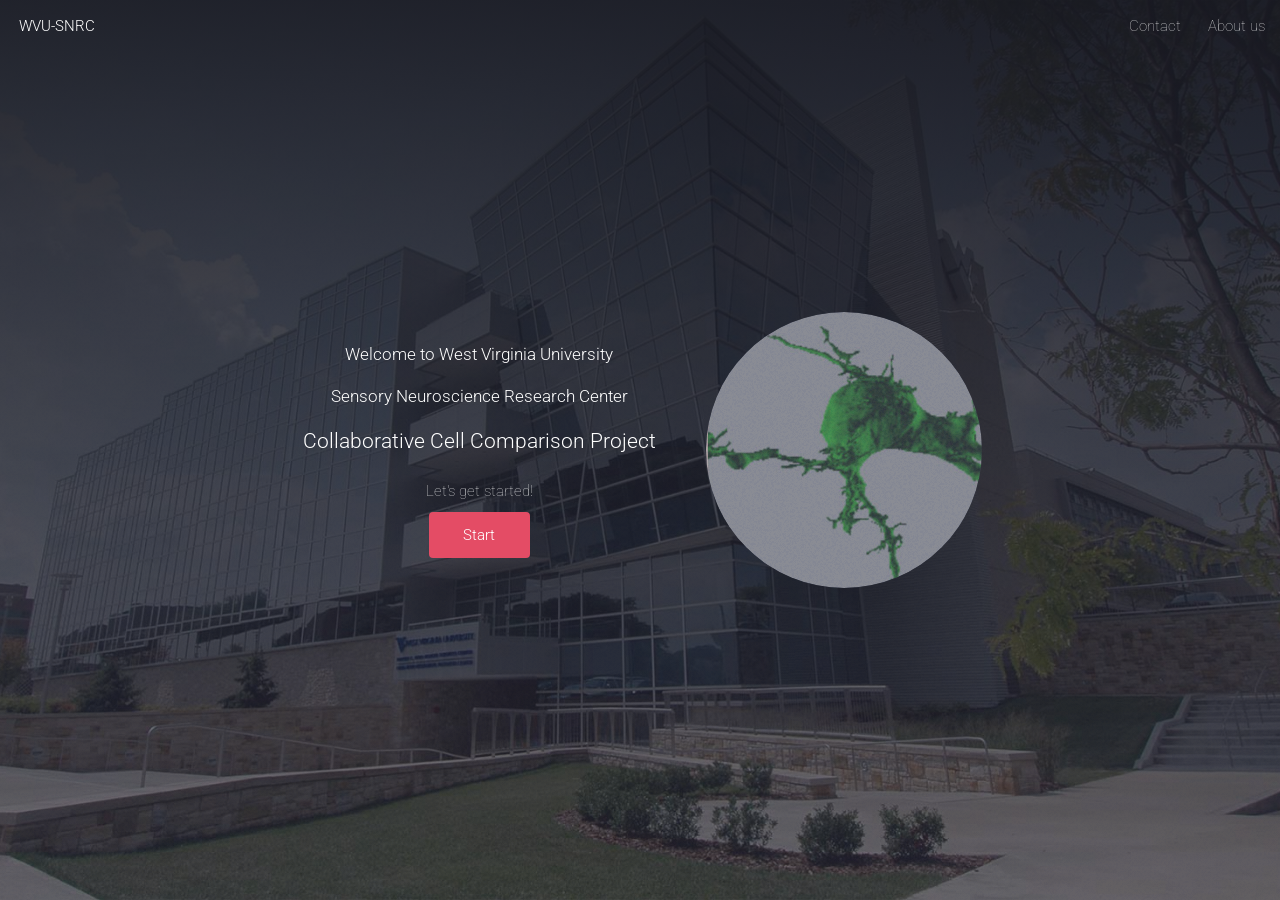
<file: cellcompdirector/static/index.html>
<!DOCTYPE HTML>
<!--
	Landed by HTML5 UP
	html5up.net | @n33co
	Free for personal and commercial use under the CCA 3.0 license (html5up.net/license)
-->
<html>
	<head>
		<title>WVU-SNRC Cell Compare</title>
		<meta charset="utf-8" />
		<meta name="viewport" content="width=device-width, initial-scale=1" />
		<!--[if lte IE 8]><script src="assets/js/ie/html5shiv.js"></script><![endif]-->
		<link rel="stylesheet" href="assets/css/main.css" />
		<!--[if lte IE 9]><link rel="stylesheet" href="assets/css/ie9.css" /><![endif]-->
		<!--[if lte IE 8]><link rel="stylesheet" href="assets/css/ie8.css" /><![endif]-->
	</head>
	<body class="landing">
		<div id="page-wrapper">

			<!-- Header -->
				<header id="header">
					<h1 id="logo"><a href="index.html">WVU-SNRC</a></h1>
					<nav id="nav">
						<ul>
							<li><a href="index.html">Contact</a></li>
							<li><a href="index.html">About us</a></li>
						</ul>
					</nav>
				</header>

			<!-- Banner -->
				<section id="banner">
					<div class="content">
						<header>
							<h4> <center> Welcome to West Virginia University </center> </h4>
							<h4> <center> Sensory Neuroscience Research Center </center> </h4>
							<h3> Collaborative Cell Comparison Project</h3>
							<p> <center>Let's get started! </center></p>
							<p> </p>
							<center><a href="login.html" class="button special">Start</a></center>
						</header>
						<span class="image"><img src="images/pic01.jpg" alt="" /></span>
					</div>
				</section>


		<!-- Scripts -->
			<script src="assets/js/jquery.min.js"></script>
			<script src="assets/js/jquery.scrolly.min.js"></script>
			<script src="assets/js/jquery.dropotron.min.js"></script>
			<script src="assets/js/jquery.scrollex.min.js"></script>
			<script src="assets/js/skel.min.js"></script>
			<script src="assets/js/util.js"></script>
			<!--[if lte IE 8]><script src="assets/js/ie/respond.min.js"></script><![endif]-->
			<script src="assets/js/main.js"></script>

	</body>
</html>
</file>
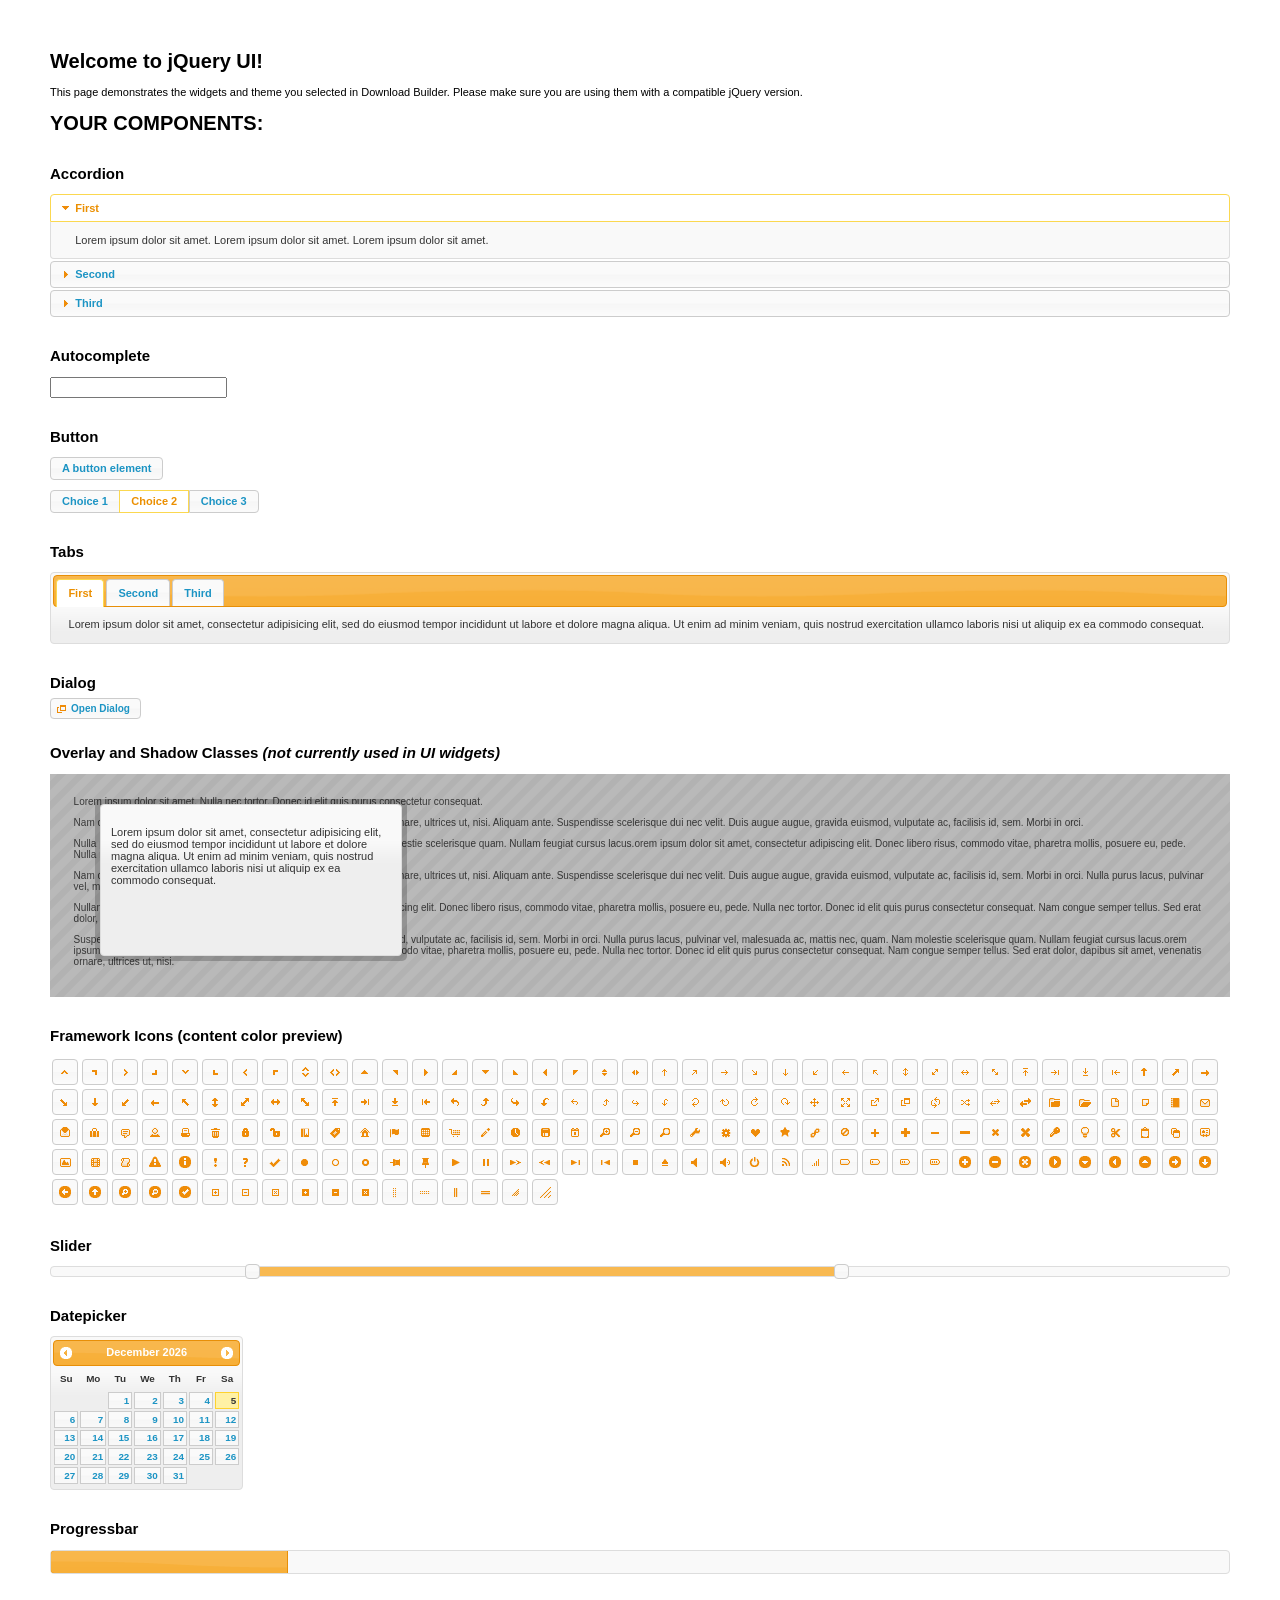
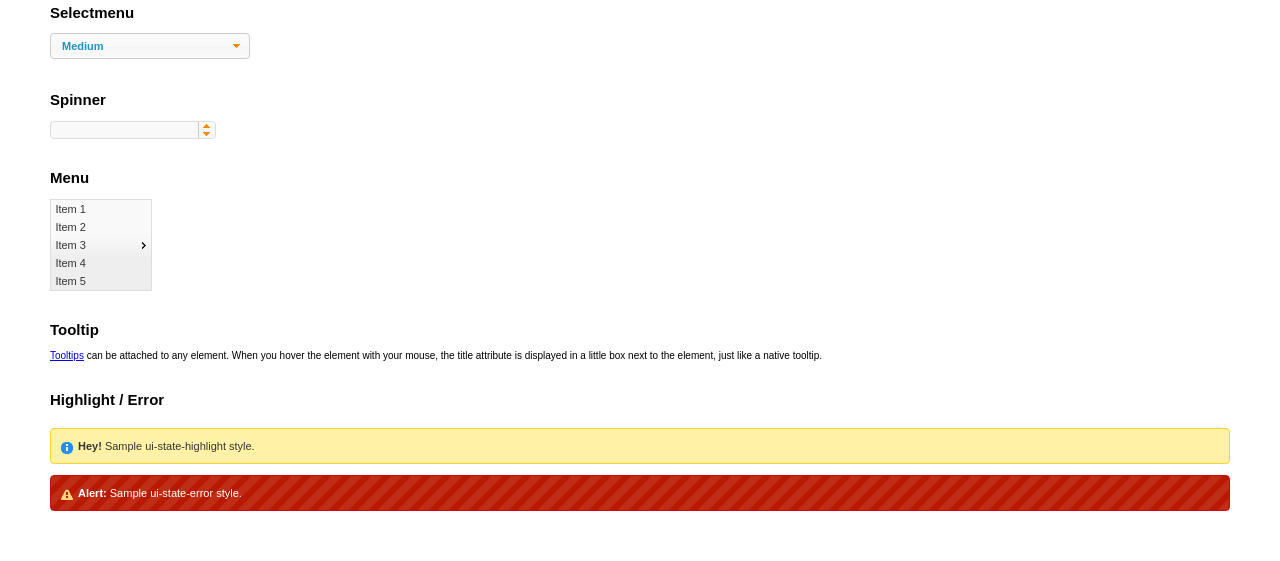
<file: cellcompdirector/static/js/index.html>
<!doctype html>
<html lang="us">
<head>
	<meta charset="utf-8">
	<title>jQuery UI Example Page</title>
	<link href="jquery-ui.css" rel="stylesheet">
	<style>
	body{
		font: 62.5% "Trebuchet MS", sans-serif;
		margin: 50px;
	}
	.demoHeaders {
		margin-top: 2em;
	}
	#dialog-link {
		padding: .4em 1em .4em 20px;
		text-decoration: none;
		position: relative;
	}
	#dialog-link span.ui-icon {
		margin: 0 5px 0 0;
		position: absolute;
		left: .2em;
		top: 50%;
		margin-top: -8px;
	}
	#icons {
		margin: 0;
		padding: 0;
	}
	#icons li {
		margin: 2px;
		position: relative;
		padding: 4px 0;
		cursor: pointer;
		float: left;
		list-style: none;
	}
	#icons span.ui-icon {
		float: left;
		margin: 0 4px;
	}
	.fakewindowcontain .ui-widget-overlay {
		position: absolute;
	}
	select {
		width: 200px;
	}
	</style>
</head>
<body>

<h1>Welcome to jQuery UI!</h1>

<div class="ui-widget">
	<p>This page demonstrates the widgets and theme you selected in Download Builder. Please make sure you are using them with a compatible jQuery version.</p>
</div>

<h1>YOUR COMPONENTS:</h1>


<!-- Accordion -->
<h2 class="demoHeaders">Accordion</h2>
<div id="accordion">
	<h3>First</h3>
	<div>Lorem ipsum dolor sit amet. Lorem ipsum dolor sit amet. Lorem ipsum dolor sit amet.</div>
	<h3>Second</h3>
	<div>Phasellus mattis tincidunt nibh.</div>
	<h3>Third</h3>
	<div>Nam dui erat, auctor a, dignissim quis.</div>
</div>



<!-- Autocomplete -->
<h2 class="demoHeaders">Autocomplete</h2>
<div>
	<input id="autocomplete" title="type &quot;a&quot;">
</div>



<!-- Button -->
<h2 class="demoHeaders">Button</h2>
<button id="button">A button element</button>
<form style="margin-top: 1em;">
	<div id="radioset">
		<input type="radio" id="radio1" name="radio"><label for="radio1">Choice 1</label>
		<input type="radio" id="radio2" name="radio" checked="checked"><label for="radio2">Choice 2</label>
		<input type="radio" id="radio3" name="radio"><label for="radio3">Choice 3</label>
	</div>
</form>



<!-- Tabs -->
<h2 class="demoHeaders">Tabs</h2>
<div id="tabs">
	<ul>
		<li><a href="#tabs-1">First</a></li>
		<li><a href="#tabs-2">Second</a></li>
		<li><a href="#tabs-3">Third</a></li>
	</ul>
	<div id="tabs-1">Lorem ipsum dolor sit amet, consectetur adipisicing elit, sed do eiusmod tempor incididunt ut labore et dolore magna aliqua. Ut enim ad minim veniam, quis nostrud exercitation ullamco laboris nisi ut aliquip ex ea commodo consequat.</div>
	<div id="tabs-2">Phasellus mattis tincidunt nibh. Cras orci urna, blandit id, pretium vel, aliquet ornare, felis. Maecenas scelerisque sem non nisl. Fusce sed lorem in enim dictum bibendum.</div>
	<div id="tabs-3">Nam dui erat, auctor a, dignissim quis, sollicitudin eu, felis. Pellentesque nisi urna, interdum eget, sagittis et, consequat vestibulum, lacus. Mauris porttitor ullamcorper augue.</div>
</div>



<!-- Dialog NOTE: Dialog is not generated by UI in this demo so it can be visually styled in themeroller-->
<h2 class="demoHeaders">Dialog</h2>
<p><a href="#" id="dialog-link" class="ui-state-default ui-corner-all"><span class="ui-icon ui-icon-newwin"></span>Open Dialog</a></p>

<h2 class="demoHeaders">Overlay and Shadow Classes <em>(not currently used in UI widgets)</em></h2>
<div style="position: relative; width: 96%; height: 200px; padding:1% 2%; overflow:hidden;" class="fakewindowcontain">
	<p>Lorem ipsum dolor sit amet,  Nulla nec tortor. Donec id elit quis purus consectetur consequat. </p><p>Nam congue semper tellus. Sed erat dolor, dapibus sit amet, venenatis ornare, ultrices ut, nisi. Aliquam ante. Suspendisse scelerisque dui nec velit. Duis augue augue, gravida euismod, vulputate ac, facilisis id, sem. Morbi in orci. </p><p>Nulla purus lacus, pulvinar vel, malesuada ac, mattis nec, quam. Nam molestie scelerisque quam. Nullam feugiat cursus lacus.orem ipsum dolor sit amet, consectetur adipiscing elit. Donec libero risus, commodo vitae, pharetra mollis, posuere eu, pede. Nulla nec tortor. Donec id elit quis purus consectetur consequat. </p><p>Nam congue semper tellus. Sed erat dolor, dapibus sit amet, venenatis ornare, ultrices ut, nisi. Aliquam ante. Suspendisse scelerisque dui nec velit. Duis augue augue, gravida euismod, vulputate ac, facilisis id, sem. Morbi in orci. Nulla purus lacus, pulvinar vel, malesuada ac, mattis nec, quam. Nam molestie scelerisque quam. </p><p>Nullam feugiat cursus lacus.orem ipsum dolor sit amet, consectetur adipiscing elit. Donec libero risus, commodo vitae, pharetra mollis, posuere eu, pede. Nulla nec tortor. Donec id elit quis purus consectetur consequat. Nam congue semper tellus. Sed erat dolor, dapibus sit amet, venenatis ornare, ultrices ut, nisi. Aliquam ante. </p><p>Suspendisse scelerisque dui nec velit. Duis augue augue, gravida euismod, vulputate ac, facilisis id, sem. Morbi in orci. Nulla purus lacus, pulvinar vel, malesuada ac, mattis nec, quam. Nam molestie scelerisque quam. Nullam feugiat cursus lacus.orem ipsum dolor sit amet, consectetur adipiscing elit. Donec libero risus, commodo vitae, pharetra mollis, posuere eu, pede. Nulla nec tortor. Donec id elit quis purus consectetur consequat. Nam congue semper tellus. Sed erat dolor, dapibus sit amet, venenatis ornare, ultrices ut, nisi. </p>

	<!-- ui-dialog -->
	<div class="ui-overlay"><div class="ui-widget-overlay"></div><div class="ui-widget-shadow ui-corner-all" style="width: 302px; height: 152px; position: absolute; left: 50px; top: 30px;"></div></div>
	<div style="position: absolute; width: 280px; height: 130px;left: 50px; top: 30px; padding: 10px;" class="ui-widget ui-widget-content ui-corner-all">
		<div class="ui-dialog-content ui-widget-content" style="background: none; border: 0;">
			<p>Lorem ipsum dolor sit amet, consectetur adipisicing elit, sed do eiusmod tempor incididunt ut labore et dolore magna aliqua. Ut enim ad minim veniam, quis nostrud exercitation ullamco laboris nisi ut aliquip ex ea commodo consequat.</p>
		</div>
	</div>

</div>

<!-- ui-dialog -->
<div id="dialog" title="Dialog Title">
	<p>Lorem ipsum dolor sit amet, consectetur adipisicing elit, sed do eiusmod tempor incididunt ut labore et dolore magna aliqua. Ut enim ad minim veniam, quis nostrud exercitation ullamco laboris nisi ut aliquip ex ea commodo consequat.</p>
</div>



<h2 class="demoHeaders">Framework Icons (content color preview)</h2>
<ul id="icons" class="ui-widget ui-helper-clearfix">
	<li class="ui-state-default ui-corner-all" title=".ui-icon-carat-1-n"><span class="ui-icon ui-icon-carat-1-n"></span></li>
	<li class="ui-state-default ui-corner-all" title=".ui-icon-carat-1-ne"><span class="ui-icon ui-icon-carat-1-ne"></span></li>
	<li class="ui-state-default ui-corner-all" title=".ui-icon-carat-1-e"><span class="ui-icon ui-icon-carat-1-e"></span></li>
	<li class="ui-state-default ui-corner-all" title=".ui-icon-carat-1-se"><span class="ui-icon ui-icon-carat-1-se"></span></li>
	<li class="ui-state-default ui-corner-all" title=".ui-icon-carat-1-s"><span class="ui-icon ui-icon-carat-1-s"></span></li>
	<li class="ui-state-default ui-corner-all" title=".ui-icon-carat-1-sw"><span class="ui-icon ui-icon-carat-1-sw"></span></li>
	<li class="ui-state-default ui-corner-all" title=".ui-icon-carat-1-w"><span class="ui-icon ui-icon-carat-1-w"></span></li>
	<li class="ui-state-default ui-corner-all" title=".ui-icon-carat-1-nw"><span class="ui-icon ui-icon-carat-1-nw"></span></li>
	<li class="ui-state-default ui-corner-all" title=".ui-icon-carat-2-n-s"><span class="ui-icon ui-icon-carat-2-n-s"></span></li>
	<li class="ui-state-default ui-corner-all" title=".ui-icon-carat-2-e-w"><span class="ui-icon ui-icon-carat-2-e-w"></span></li>
	<li class="ui-state-default ui-corner-all" title=".ui-icon-triangle-1-n"><span class="ui-icon ui-icon-triangle-1-n"></span></li>
	<li class="ui-state-default ui-corner-all" title=".ui-icon-triangle-1-ne"><span class="ui-icon ui-icon-triangle-1-ne"></span></li>
	<li class="ui-state-default ui-corner-all" title=".ui-icon-triangle-1-e"><span class="ui-icon ui-icon-triangle-1-e"></span></li>
	<li class="ui-state-default ui-corner-all" title=".ui-icon-triangle-1-se"><span class="ui-icon ui-icon-triangle-1-se"></span></li>
	<li class="ui-state-default ui-corner-all" title=".ui-icon-triangle-1-s"><span class="ui-icon ui-icon-triangle-1-s"></span></li>
	<li class="ui-state-default ui-corner-all" title=".ui-icon-triangle-1-sw"><span class="ui-icon ui-icon-triangle-1-sw"></span></li>
	<li class="ui-state-default ui-corner-all" title=".ui-icon-triangle-1-w"><span class="ui-icon ui-icon-triangle-1-w"></span></li>
	<li class="ui-state-default ui-corner-all" title=".ui-icon-triangle-1-nw"><span class="ui-icon ui-icon-triangle-1-nw"></span></li>
	<li class="ui-state-default ui-corner-all" title=".ui-icon-triangle-2-n-s"><span class="ui-icon ui-icon-triangle-2-n-s"></span></li>
	<li class="ui-state-default ui-corner-all" title=".ui-icon-triangle-2-e-w"><span class="ui-icon ui-icon-triangle-2-e-w"></span></li>
	<li class="ui-state-default ui-corner-all" title=".ui-icon-arrow-1-n"><span class="ui-icon ui-icon-arrow-1-n"></span></li>
	<li class="ui-state-default ui-corner-all" title=".ui-icon-arrow-1-ne"><span class="ui-icon ui-icon-arrow-1-ne"></span></li>
	<li class="ui-state-default ui-corner-all" title=".ui-icon-arrow-1-e"><span class="ui-icon ui-icon-arrow-1-e"></span></li>
	<li class="ui-state-default ui-corner-all" title=".ui-icon-arrow-1-se"><span class="ui-icon ui-icon-arrow-1-se"></span></li>
	<li class="ui-state-default ui-corner-all" title=".ui-icon-arrow-1-s"><span class="ui-icon ui-icon-arrow-1-s"></span></li>
	<li class="ui-state-default ui-corner-all" title=".ui-icon-arrow-1-sw"><span class="ui-icon ui-icon-arrow-1-sw"></span></li>
	<li class="ui-state-default ui-corner-all" title=".ui-icon-arrow-1-w"><span class="ui-icon ui-icon-arrow-1-w"></span></li>
	<li class="ui-state-default ui-corner-all" title=".ui-icon-arrow-1-nw"><span class="ui-icon ui-icon-arrow-1-nw"></span></li>
	<li class="ui-state-default ui-corner-all" title=".ui-icon-arrow-2-n-s"><span class="ui-icon ui-icon-arrow-2-n-s"></span></li>
	<li class="ui-state-default ui-corner-all" title=".ui-icon-arrow-2-ne-sw"><span class="ui-icon ui-icon-arrow-2-ne-sw"></span></li>
	<li class="ui-state-default ui-corner-all" title=".ui-icon-arrow-2-e-w"><span class="ui-icon ui-icon-arrow-2-e-w"></span></li>
	<li class="ui-state-default ui-corner-all" title=".ui-icon-arrow-2-se-nw"><span class="ui-icon ui-icon-arrow-2-se-nw"></span></li>
	<li class="ui-state-default ui-corner-all" title=".ui-icon-arrowstop-1-n"><span class="ui-icon ui-icon-arrowstop-1-n"></span></li>
	<li class="ui-state-default ui-corner-all" title=".ui-icon-arrowstop-1-e"><span class="ui-icon ui-icon-arrowstop-1-e"></span></li>
	<li class="ui-state-default ui-corner-all" title=".ui-icon-arrowstop-1-s"><span class="ui-icon ui-icon-arrowstop-1-s"></span></li>
	<li class="ui-state-default ui-corner-all" title=".ui-icon-arrowstop-1-w"><span class="ui-icon ui-icon-arrowstop-1-w"></span></li>
	<li class="ui-state-default ui-corner-all" title=".ui-icon-arrowthick-1-n"><span class="ui-icon ui-icon-arrowthick-1-n"></span></li>
	<li class="ui-state-default ui-corner-all" title=".ui-icon-arrowthick-1-ne"><span class="ui-icon ui-icon-arrowthick-1-ne"></span></li>
	<li class="ui-state-default ui-corner-all" title=".ui-icon-arrowthick-1-e"><span class="ui-icon ui-icon-arrowthick-1-e"></span></li>
	<li class="ui-state-default ui-corner-all" title=".ui-icon-arrowthick-1-se"><span class="ui-icon ui-icon-arrowthick-1-se"></span></li>
	<li class="ui-state-default ui-corner-all" title=".ui-icon-arrowthick-1-s"><span class="ui-icon ui-icon-arrowthick-1-s"></span></li>
	<li class="ui-state-default ui-corner-all" title=".ui-icon-arrowthick-1-sw"><span class="ui-icon ui-icon-arrowthick-1-sw"></span></li>
	<li class="ui-state-default ui-corner-all" title=".ui-icon-arrowthick-1-w"><span class="ui-icon ui-icon-arrowthick-1-w"></span></li>
	<li class="ui-state-default ui-corner-all" title=".ui-icon-arrowthick-1-nw"><span class="ui-icon ui-icon-arrowthick-1-nw"></span></li>
	<li class="ui-state-default ui-corner-all" title=".ui-icon-arrowthick-2-n-s"><span class="ui-icon ui-icon-arrowthick-2-n-s"></span></li>
	<li class="ui-state-default ui-corner-all" title=".ui-icon-arrowthick-2-ne-sw"><span class="ui-icon ui-icon-arrowthick-2-ne-sw"></span></li>
	<li class="ui-state-default ui-corner-all" title=".ui-icon-arrowthick-2-e-w"><span class="ui-icon ui-icon-arrowthick-2-e-w"></span></li>
	<li class="ui-state-default ui-corner-all" title=".ui-icon-arrowthick-2-se-nw"><span class="ui-icon ui-icon-arrowthick-2-se-nw"></span></li>
	<li class="ui-state-default ui-corner-all" title=".ui-icon-arrowthickstop-1-n"><span class="ui-icon ui-icon-arrowthickstop-1-n"></span></li>
	<li class="ui-state-default ui-corner-all" title=".ui-icon-arrowthickstop-1-e"><span class="ui-icon ui-icon-arrowthickstop-1-e"></span></li>
	<li class="ui-state-default ui-corner-all" title=".ui-icon-arrowthickstop-1-s"><span class="ui-icon ui-icon-arrowthickstop-1-s"></span></li>
	<li class="ui-state-default ui-corner-all" title=".ui-icon-arrowthickstop-1-w"><span class="ui-icon ui-icon-arrowthickstop-1-w"></span></li>
	<li class="ui-state-default ui-corner-all" title=".ui-icon-arrowreturnthick-1-w"><span class="ui-icon ui-icon-arrowreturnthick-1-w"></span></li>
	<li class="ui-state-default ui-corner-all" title=".ui-icon-arrowreturnthick-1-n"><span class="ui-icon ui-icon-arrowreturnthick-1-n"></span></li>
	<li class="ui-state-default ui-corner-all" title=".ui-icon-arrowreturnthick-1-e"><span class="ui-icon ui-icon-arrowreturnthick-1-e"></span></li>
	<li class="ui-state-default ui-corner-all" title=".ui-icon-arrowreturnthick-1-s"><span class="ui-icon ui-icon-arrowreturnthick-1-s"></span></li>
	<li class="ui-state-default ui-corner-all" title=".ui-icon-arrowreturn-1-w"><span class="ui-icon ui-icon-arrowreturn-1-w"></span></li>
	<li class="ui-state-default ui-corner-all" title=".ui-icon-arrowreturn-1-n"><span class="ui-icon ui-icon-arrowreturn-1-n"></span></li>
	<li class="ui-state-default ui-corner-all" title=".ui-icon-arrowreturn-1-e"><span class="ui-icon ui-icon-arrowreturn-1-e"></span></li>
	<li class="ui-state-default ui-corner-all" title=".ui-icon-arrowreturn-1-s"><span class="ui-icon ui-icon-arrowreturn-1-s"></span></li>
	<li class="ui-state-default ui-corner-all" title=".ui-icon-arrowrefresh-1-w"><span class="ui-icon ui-icon-arrowrefresh-1-w"></span></li>
	<li class="ui-state-default ui-corner-all" title=".ui-icon-arrowrefresh-1-n"><span class="ui-icon ui-icon-arrowrefresh-1-n"></span></li>
	<li class="ui-state-default ui-corner-all" title=".ui-icon-arrowrefresh-1-e"><span class="ui-icon ui-icon-arrowrefresh-1-e"></span></li>
	<li class="ui-state-default ui-corner-all" title=".ui-icon-arrowrefresh-1-s"><span class="ui-icon ui-icon-arrowrefresh-1-s"></span></li>
	<li class="ui-state-default ui-corner-all" title=".ui-icon-arrow-4"><span class="ui-icon ui-icon-arrow-4"></span></li>
	<li class="ui-state-default ui-corner-all" title=".ui-icon-arrow-4-diag"><span class="ui-icon ui-icon-arrow-4-diag"></span></li>
	<li class="ui-state-default ui-corner-all" title=".ui-icon-extlink"><span class="ui-icon ui-icon-extlink"></span></li>
	<li class="ui-state-default ui-corner-all" title=".ui-icon-newwin"><span class="ui-icon ui-icon-newwin"></span></li>
	<li class="ui-state-default ui-corner-all" title=".ui-icon-refresh"><span class="ui-icon ui-icon-refresh"></span></li>
	<li class="ui-state-default ui-corner-all" title=".ui-icon-shuffle"><span class="ui-icon ui-icon-shuffle"></span></li>
	<li class="ui-state-default ui-corner-all" title=".ui-icon-transfer-e-w"><span class="ui-icon ui-icon-transfer-e-w"></span></li>
	<li class="ui-state-default ui-corner-all" title=".ui-icon-transferthick-e-w"><span class="ui-icon ui-icon-transferthick-e-w"></span></li>
	<li class="ui-state-default ui-corner-all" title=".ui-icon-folder-collapsed"><span class="ui-icon ui-icon-folder-collapsed"></span></li>
	<li class="ui-state-default ui-corner-all" title=".ui-icon-folder-open"><span class="ui-icon ui-icon-folder-open"></span></li>
	<li class="ui-state-default ui-corner-all" title=".ui-icon-document"><span class="ui-icon ui-icon-document"></span></li>
	<li class="ui-state-default ui-corner-all" title=".ui-icon-document-b"><span class="ui-icon ui-icon-document-b"></span></li>
	<li class="ui-state-default ui-corner-all" title=".ui-icon-note"><span class="ui-icon ui-icon-note"></span></li>
	<li class="ui-state-default ui-corner-all" title=".ui-icon-mail-closed"><span class="ui-icon ui-icon-mail-closed"></span></li>
	<li class="ui-state-default ui-corner-all" title=".ui-icon-mail-open"><span class="ui-icon ui-icon-mail-open"></span></li>
	<li class="ui-state-default ui-corner-all" title=".ui-icon-suitcase"><span class="ui-icon ui-icon-suitcase"></span></li>
	<li class="ui-state-default ui-corner-all" title=".ui-icon-comment"><span class="ui-icon ui-icon-comment"></span></li>
	<li class="ui-state-default ui-corner-all" title=".ui-icon-person"><span class="ui-icon ui-icon-person"></span></li>
	<li class="ui-state-default ui-corner-all" title=".ui-icon-print"><span class="ui-icon ui-icon-print"></span></li>
	<li class="ui-state-default ui-corner-all" title=".ui-icon-trash"><span class="ui-icon ui-icon-trash"></span></li>
	<li class="ui-state-default ui-corner-all" title=".ui-icon-locked"><span class="ui-icon ui-icon-locked"></span></li>
	<li class="ui-state-default ui-corner-all" title=".ui-icon-unlocked"><span class="ui-icon ui-icon-unlocked"></span></li>
	<li class="ui-state-default ui-corner-all" title=".ui-icon-bookmark"><span class="ui-icon ui-icon-bookmark"></span></li>
	<li class="ui-state-default ui-corner-all" title=".ui-icon-tag"><span class="ui-icon ui-icon-tag"></span></li>
	<li class="ui-state-default ui-corner-all" title=".ui-icon-home"><span class="ui-icon ui-icon-home"></span></li>
	<li class="ui-state-default ui-corner-all" title=".ui-icon-flag"><span class="ui-icon ui-icon-flag"></span></li>
	<li class="ui-state-default ui-corner-all" title=".ui-icon-calculator"><span class="ui-icon ui-icon-calculator"></span></li>
	<li class="ui-state-default ui-corner-all" title=".ui-icon-cart"><span class="ui-icon ui-icon-cart"></span></li>
	<li class="ui-state-default ui-corner-all" title=".ui-icon-pencil"><span class="ui-icon ui-icon-pencil"></span></li>
	<li class="ui-state-default ui-corner-all" title=".ui-icon-clock"><span class="ui-icon ui-icon-clock"></span></li>
	<li class="ui-state-default ui-corner-all" title=".ui-icon-disk"><span class="ui-icon ui-icon-disk"></span></li>
	<li class="ui-state-default ui-corner-all" title=".ui-icon-calendar"><span class="ui-icon ui-icon-calendar"></span></li>
	<li class="ui-state-default ui-corner-all" title=".ui-icon-zoomin"><span class="ui-icon ui-icon-zoomin"></span></li>
	<li class="ui-state-default ui-corner-all" title=".ui-icon-zoomout"><span class="ui-icon ui-icon-zoomout"></span></li>
	<li class="ui-state-default ui-corner-all" title=".ui-icon-search"><span class="ui-icon ui-icon-search"></span></li>
	<li class="ui-state-default ui-corner-all" title=".ui-icon-wrench"><span class="ui-icon ui-icon-wrench"></span></li>
	<li class="ui-state-default ui-corner-all" title=".ui-icon-gear"><span class="ui-icon ui-icon-gear"></span></li>
	<li class="ui-state-default ui-corner-all" title=".ui-icon-heart"><span class="ui-icon ui-icon-heart"></span></li>
	<li class="ui-state-default ui-corner-all" title=".ui-icon-star"><span class="ui-icon ui-icon-star"></span></li>
	<li class="ui-state-default ui-corner-all" title=".ui-icon-link"><span class="ui-icon ui-icon-link"></span></li>
	<li class="ui-state-default ui-corner-all" title=".ui-icon-cancel"><span class="ui-icon ui-icon-cancel"></span></li>
	<li class="ui-state-default ui-corner-all" title=".ui-icon-plus"><span class="ui-icon ui-icon-plus"></span></li>
	<li class="ui-state-default ui-corner-all" title=".ui-icon-plusthick"><span class="ui-icon ui-icon-plusthick"></span></li>
	<li class="ui-state-default ui-corner-all" title=".ui-icon-minus"><span class="ui-icon ui-icon-minus"></span></li>
	<li class="ui-state-default ui-corner-all" title=".ui-icon-minusthick"><span class="ui-icon ui-icon-minusthick"></span></li>
	<li class="ui-state-default ui-corner-all" title=".ui-icon-close"><span class="ui-icon ui-icon-close"></span></li>
	<li class="ui-state-default ui-corner-all" title=".ui-icon-closethick"><span class="ui-icon ui-icon-closethick"></span></li>
	<li class="ui-state-default ui-corner-all" title=".ui-icon-key"><span class="ui-icon ui-icon-key"></span></li>
	<li class="ui-state-default ui-corner-all" title=".ui-icon-lightbulb"><span class="ui-icon ui-icon-lightbulb"></span></li>
	<li class="ui-state-default ui-corner-all" title=".ui-icon-scissors"><span class="ui-icon ui-icon-scissors"></span></li>
	<li class="ui-state-default ui-corner-all" title=".ui-icon-clipboard"><span class="ui-icon ui-icon-clipboard"></span></li>
	<li class="ui-state-default ui-corner-all" title=".ui-icon-copy"><span class="ui-icon ui-icon-copy"></span></li>
	<li class="ui-state-default ui-corner-all" title=".ui-icon-contact"><span class="ui-icon ui-icon-contact"></span></li>
	<li class="ui-state-default ui-corner-all" title=".ui-icon-image"><span class="ui-icon ui-icon-image"></span></li>
	<li class="ui-state-default ui-corner-all" title=".ui-icon-video"><span class="ui-icon ui-icon-video"></span></li>
	<li class="ui-state-default ui-corner-all" title=".ui-icon-script"><span class="ui-icon ui-icon-script"></span></li>
	<li class="ui-state-default ui-corner-all" title=".ui-icon-alert"><span class="ui-icon ui-icon-alert"></span></li>
	<li class="ui-state-default ui-corner-all" title=".ui-icon-info"><span class="ui-icon ui-icon-info"></span></li>
	<li class="ui-state-default ui-corner-all" title=".ui-icon-notice"><span class="ui-icon ui-icon-notice"></span></li>
	<li class="ui-state-default ui-corner-all" title=".ui-icon-help"><span class="ui-icon ui-icon-help"></span></li>
	<li class="ui-state-default ui-corner-all" title=".ui-icon-check"><span class="ui-icon ui-icon-check"></span></li>
	<li class="ui-state-default ui-corner-all" title=".ui-icon-bullet"><span class="ui-icon ui-icon-bullet"></span></li>
	<li class="ui-state-default ui-corner-all" title=".ui-icon-radio-off"><span class="ui-icon ui-icon-radio-off"></span></li>
	<li class="ui-state-default ui-corner-all" title=".ui-icon-radio-on"><span class="ui-icon ui-icon-radio-on"></span></li>
	<li class="ui-state-default ui-corner-all" title=".ui-icon-pin-w"><span class="ui-icon ui-icon-pin-w"></span></li>
	<li class="ui-state-default ui-corner-all" title=".ui-icon-pin-s"><span class="ui-icon ui-icon-pin-s"></span></li>
	<li class="ui-state-default ui-corner-all" title=".ui-icon-play"><span class="ui-icon ui-icon-play"></span></li>
	<li class="ui-state-default ui-corner-all" title=".ui-icon-pause"><span class="ui-icon ui-icon-pause"></span></li>
	<li class="ui-state-default ui-corner-all" title=".ui-icon-seek-next"><span class="ui-icon ui-icon-seek-next"></span></li>
	<li class="ui-state-default ui-corner-all" title=".ui-icon-seek-prev"><span class="ui-icon ui-icon-seek-prev"></span></li>
	<li class="ui-state-default ui-corner-all" title=".ui-icon-seek-end"><span class="ui-icon ui-icon-seek-end"></span></li>
	<li class="ui-state-default ui-corner-all" title=".ui-icon-seek-first"><span class="ui-icon ui-icon-seek-first"></span></li>
	<li class="ui-state-default ui-corner-all" title=".ui-icon-stop"><span class="ui-icon ui-icon-stop"></span></li>
	<li class="ui-state-default ui-corner-all" title=".ui-icon-eject"><span class="ui-icon ui-icon-eject"></span></li>
	<li class="ui-state-default ui-corner-all" title=".ui-icon-volume-off"><span class="ui-icon ui-icon-volume-off"></span></li>
	<li class="ui-state-default ui-corner-all" title=".ui-icon-volume-on"><span class="ui-icon ui-icon-volume-on"></span></li>
	<li class="ui-state-default ui-corner-all" title=".ui-icon-power"><span class="ui-icon ui-icon-power"></span></li>
	<li class="ui-state-default ui-corner-all" title=".ui-icon-signal-diag"><span class="ui-icon ui-icon-signal-diag"></span></li>
	<li class="ui-state-default ui-corner-all" title=".ui-icon-signal"><span class="ui-icon ui-icon-signal"></span></li>
	<li class="ui-state-default ui-corner-all" title=".ui-icon-battery-0"><span class="ui-icon ui-icon-battery-0"></span></li>
	<li class="ui-state-default ui-corner-all" title=".ui-icon-battery-1"><span class="ui-icon ui-icon-battery-1"></span></li>
	<li class="ui-state-default ui-corner-all" title=".ui-icon-battery-2"><span class="ui-icon ui-icon-battery-2"></span></li>
	<li class="ui-state-default ui-corner-all" title=".ui-icon-battery-3"><span class="ui-icon ui-icon-battery-3"></span></li>
	<li class="ui-state-default ui-corner-all" title=".ui-icon-circle-plus"><span class="ui-icon ui-icon-circle-plus"></span></li>
	<li class="ui-state-default ui-corner-all" title=".ui-icon-circle-minus"><span class="ui-icon ui-icon-circle-minus"></span></li>
	<li class="ui-state-default ui-corner-all" title=".ui-icon-circle-close"><span class="ui-icon ui-icon-circle-close"></span></li>
	<li class="ui-state-default ui-corner-all" title=".ui-icon-circle-triangle-e"><span class="ui-icon ui-icon-circle-triangle-e"></span></li>
	<li class="ui-state-default ui-corner-all" title=".ui-icon-circle-triangle-s"><span class="ui-icon ui-icon-circle-triangle-s"></span></li>
	<li class="ui-state-default ui-corner-all" title=".ui-icon-circle-triangle-w"><span class="ui-icon ui-icon-circle-triangle-w"></span></li>
	<li class="ui-state-default ui-corner-all" title=".ui-icon-circle-triangle-n"><span class="ui-icon ui-icon-circle-triangle-n"></span></li>
	<li class="ui-state-default ui-corner-all" title=".ui-icon-circle-arrow-e"><span class="ui-icon ui-icon-circle-arrow-e"></span></li>
	<li class="ui-state-default ui-corner-all" title=".ui-icon-circle-arrow-s"><span class="ui-icon ui-icon-circle-arrow-s"></span></li>
	<li class="ui-state-default ui-corner-all" title=".ui-icon-circle-arrow-w"><span class="ui-icon ui-icon-circle-arrow-w"></span></li>
	<li class="ui-state-default ui-corner-all" title=".ui-icon-circle-arrow-n"><span class="ui-icon ui-icon-circle-arrow-n"></span></li>
	<li class="ui-state-default ui-corner-all" title=".ui-icon-circle-zoomin"><span class="ui-icon ui-icon-circle-zoomin"></span></li>
	<li class="ui-state-default ui-corner-all" title=".ui-icon-circle-zoomout"><span class="ui-icon ui-icon-circle-zoomout"></span></li>
	<li class="ui-state-default ui-corner-all" title=".ui-icon-circle-check"><span class="ui-icon ui-icon-circle-check"></span></li>
	<li class="ui-state-default ui-corner-all" title=".ui-icon-circlesmall-plus"><span class="ui-icon ui-icon-circlesmall-plus"></span></li>
	<li class="ui-state-default ui-corner-all" title=".ui-icon-circlesmall-minus"><span class="ui-icon ui-icon-circlesmall-minus"></span></li>
	<li class="ui-state-default ui-corner-all" title=".ui-icon-circlesmall-close"><span class="ui-icon ui-icon-circlesmall-close"></span></li>
	<li class="ui-state-default ui-corner-all" title=".ui-icon-squaresmall-plus"><span class="ui-icon ui-icon-squaresmall-plus"></span></li>
	<li class="ui-state-default ui-corner-all" title=".ui-icon-squaresmall-minus"><span class="ui-icon ui-icon-squaresmall-minus"></span></li>
	<li class="ui-state-default ui-corner-all" title=".ui-icon-squaresmall-close"><span class="ui-icon ui-icon-squaresmall-close"></span></li>
	<li class="ui-state-default ui-corner-all" title=".ui-icon-grip-dotted-vertical"><span class="ui-icon ui-icon-grip-dotted-vertical"></span></li>
	<li class="ui-state-default ui-corner-all" title=".ui-icon-grip-dotted-horizontal"><span class="ui-icon ui-icon-grip-dotted-horizontal"></span></li>
	<li class="ui-state-default ui-corner-all" title=".ui-icon-grip-solid-vertical"><span class="ui-icon ui-icon-grip-solid-vertical"></span></li>
	<li class="ui-state-default ui-corner-all" title=".ui-icon-grip-solid-horizontal"><span class="ui-icon ui-icon-grip-solid-horizontal"></span></li>
	<li class="ui-state-default ui-corner-all" title=".ui-icon-gripsmall-diagonal-se"><span class="ui-icon ui-icon-gripsmall-diagonal-se"></span></li>
	<li class="ui-state-default ui-corner-all" title=".ui-icon-grip-diagonal-se"><span class="ui-icon ui-icon-grip-diagonal-se"></span></li>
</ul>


<!-- Slider -->
<h2 class="demoHeaders">Slider</h2>
<div id="slider"></div>



<!-- Datepicker -->
<h2 class="demoHeaders">Datepicker</h2>
<div id="datepicker"></div>



<!-- Progressbar -->
<h2 class="demoHeaders">Progressbar</h2>
<div id="progressbar"></div>



<!-- Progressbar -->
<h2 class="demoHeaders">Selectmenu</h2>
<select id="selectmenu">
	<option>Slower</option>
	<option>Slow</option>
	<option selected="selected">Medium</option>
	<option>Fast</option>
	<option>Faster</option>
</select>



<!-- Spinner -->
<h2 class="demoHeaders">Spinner</h2>
<input id="spinner">



<!-- Menu -->
<h2 class="demoHeaders">Menu</h2>
<ul style="width:100px;" id="menu">
	<li>Item 1</li>
	<li>Item 2</li>
	<li>Item 3
		<ul>
			<li>Item 3-1</li>
			<li>Item 3-2</li>
			<li>Item 3-3</li>
			<li>Item 3-4</li>
			<li>Item 3-5</li>
		</ul>
	</li>
	<li>Item 4</li>
	<li>Item 5</li>
</ul>



<!-- Tooltip -->
<h2 class="demoHeaders">Tooltip</h2>
<p id="tooltip">
	<a href="#" title="That&apos;s what this widget is">Tooltips</a> can be attached to any element. When you hover
the element with your mouse, the title attribute is displayed in a little box next to the element, just like a native tooltip.
</p>


<!-- Highlight / Error -->
<h2 class="demoHeaders">Highlight / Error</h2>
<div class="ui-widget">
	<div class="ui-state-highlight ui-corner-all" style="margin-top: 20px; padding: 0 .7em;">
		<p><span class="ui-icon ui-icon-info" style="float: left; margin-right: .3em;"></span>
		<strong>Hey!</strong> Sample ui-state-highlight style.</p>
	</div>
</div>
<br>
<div class="ui-widget">
	<div class="ui-state-error ui-corner-all" style="padding: 0 .7em;">
		<p><span class="ui-icon ui-icon-alert" style="float: left; margin-right: .3em;"></span>
		<strong>Alert:</strong> Sample ui-state-error style.</p>
	</div>
</div>

<script src="external/jquery/jquery.js"></script>
<script src="jquery-ui.js"></script>
<script>

$( "#accordion" ).accordion();



var availableTags = [
	"ActionScript",
	"AppleScript",
	"Asp",
	"BASIC",
	"C",
	"C++",
	"Clojure",
	"COBOL",
	"ColdFusion",
	"Erlang",
	"Fortran",
	"Groovy",
	"Haskell",
	"Java",
	"JavaScript",
	"Lisp",
	"Perl",
	"PHP",
	"Python",
	"Ruby",
	"Scala",
	"Scheme"
];
$( "#autocomplete" ).autocomplete({
	source: availableTags
});



$( "#button" ).button();
$( "#radioset" ).buttonset();



$( "#tabs" ).tabs();



$( "#dialog" ).dialog({
	autoOpen: false,
	width: 400,
	buttons: [
		{
			text: "Ok",
			click: function() {
				$( this ).dialog( "close" );
			}
		},
		{
			text: "Cancel",
			click: function() {
				$( this ).dialog( "close" );
			}
		}
	]
});

// Link to open the dialog
$( "#dialog-link" ).click(function( event ) {
	$( "#dialog" ).dialog( "open" );
	event.preventDefault();
});



$( "#datepicker" ).datepicker({
	inline: true
});



$( "#slider" ).slider({
	range: true,
	values: [ 17, 67 ]
});



$( "#progressbar" ).progressbar({
	value: 20
});



$( "#spinner" ).spinner();



$( "#menu" ).menu();



$( "#tooltip" ).tooltip();



$( "#selectmenu" ).selectmenu();


// Hover states on the static widgets
$( "#dialog-link, #icons li" ).hover(
	function() {
		$( this ).addClass( "ui-state-hover" );
	},
	function() {
		$( this ).removeClass( "ui-state-hover" );
	}
);
</script>
</body>
</html>
</file>
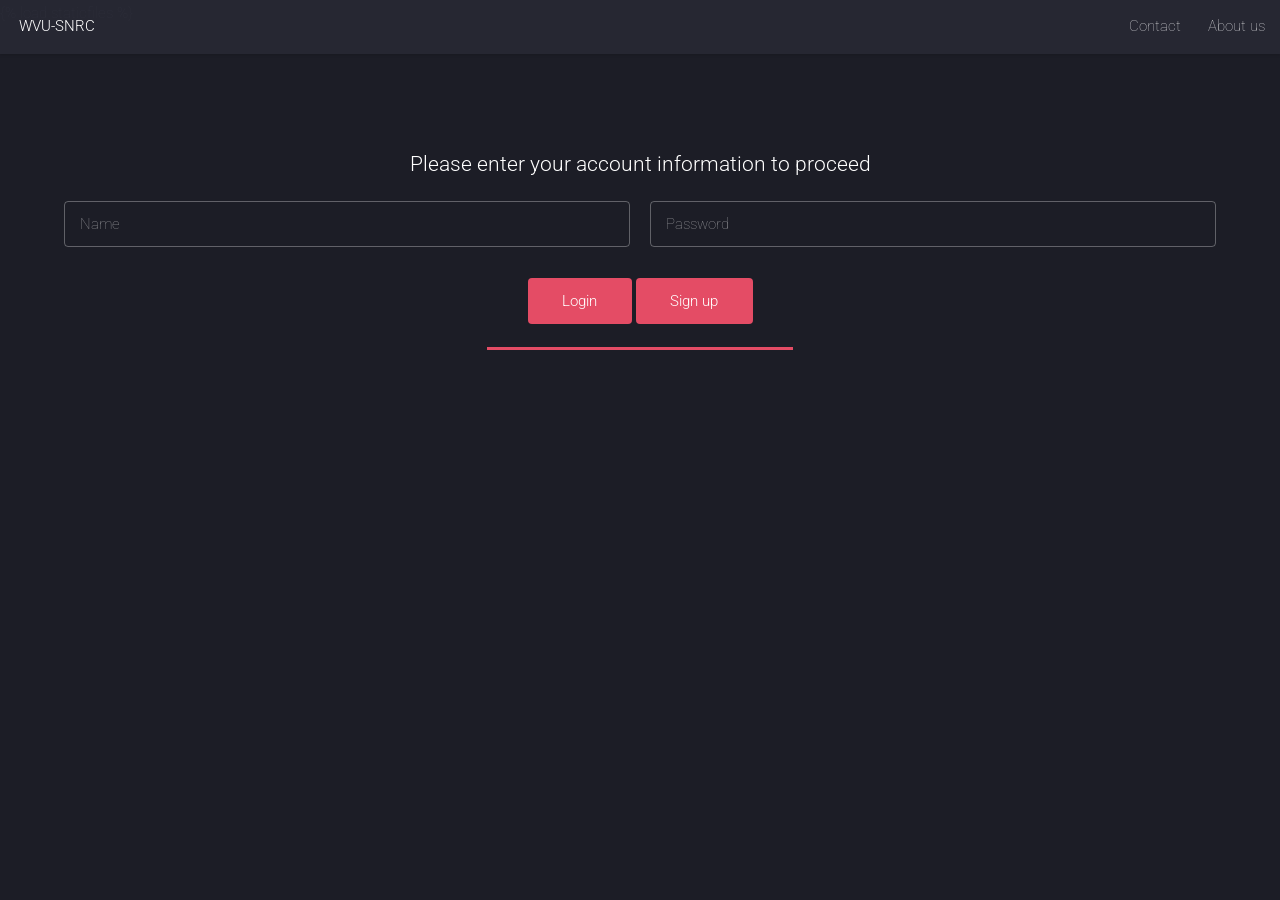
<file: cellcompdirector/static/login.html>
{% load staticfiles %}
	<head>
		<title>No Sidebar - Landed by HTML5 UP</title>
		<meta charset="utf-8" />
		<meta name="viewport" content="width=device-width, initial-scale=1" />
		<!--[if lte IE 8]><script src="assets/js/ie/html5shiv.js"></script><![endif]-->
		<link rel="stylesheet" href="assets/css/main.css" />
		<!--[if lte IE 9]><link rel="stylesheet" href="assets/css/ie9.css" /><![endif]-->
		<!--[if lte IE 8]><link rel="stylesheet" href="assets/css/ie8.css" /><![endif]-->
	</head>
	<body>
		<div id="page-wrapper">

			<!-- Header -->
				<header id="header">
					<h1 id="logo"><a href="index.html">WVU-SNRC</a></h1>
					<nav id="nav">
						<ul>
							<li><a href="index.html">Contact</a></li>
							<li><a href="index.html">About us</a></li>
						</ul>
					</nav>
				</header>

			<!-- Main -->
				<div id="main" class="wrapper style1">
					<div class="container">
						<header class="major">
							<section>
								<h3>Please enter your account information to proceed</h3>
								<form method="post" action="#">
									<div class="row uniform 50%">
										<div class="6u 12u$(xsmall)">
											<input type="text" name="name" id="name" value="" placeholder="Name" />
										</div>
										<div class="6u$ 12u$(xsmall)">
											<input type="password" name="password" id="password" value="" placeholder="Password" />
										</div>
									</div>
								</form>
								<center><a href="time.html" class="button special">Login</a> <a href="time.html" class="button special">Sign up</a> </center>
							</section>
							<p> </p>
						</header>

		<!-- Scripts -->
			<script src="assets/js/jquery.min.js"></script>
			<script src="assets/js/jquery.scrolly.min.js"></script>
			<script src="assets/js/jquery.dropotron.min.js"></script>
			<script src="assets/js/jquery.scrollex.min.js"></script>
			<script src="assets/js/skel.min.js"></script>
			<script src="assets/js/util.js"></script>
			<!--[if lte IE 8]><script src="assets/js/ie/respond.min.js"></script><![endif]-->
			<script src="assets/js/main.js"></script>

	</body>
</html>
</file>
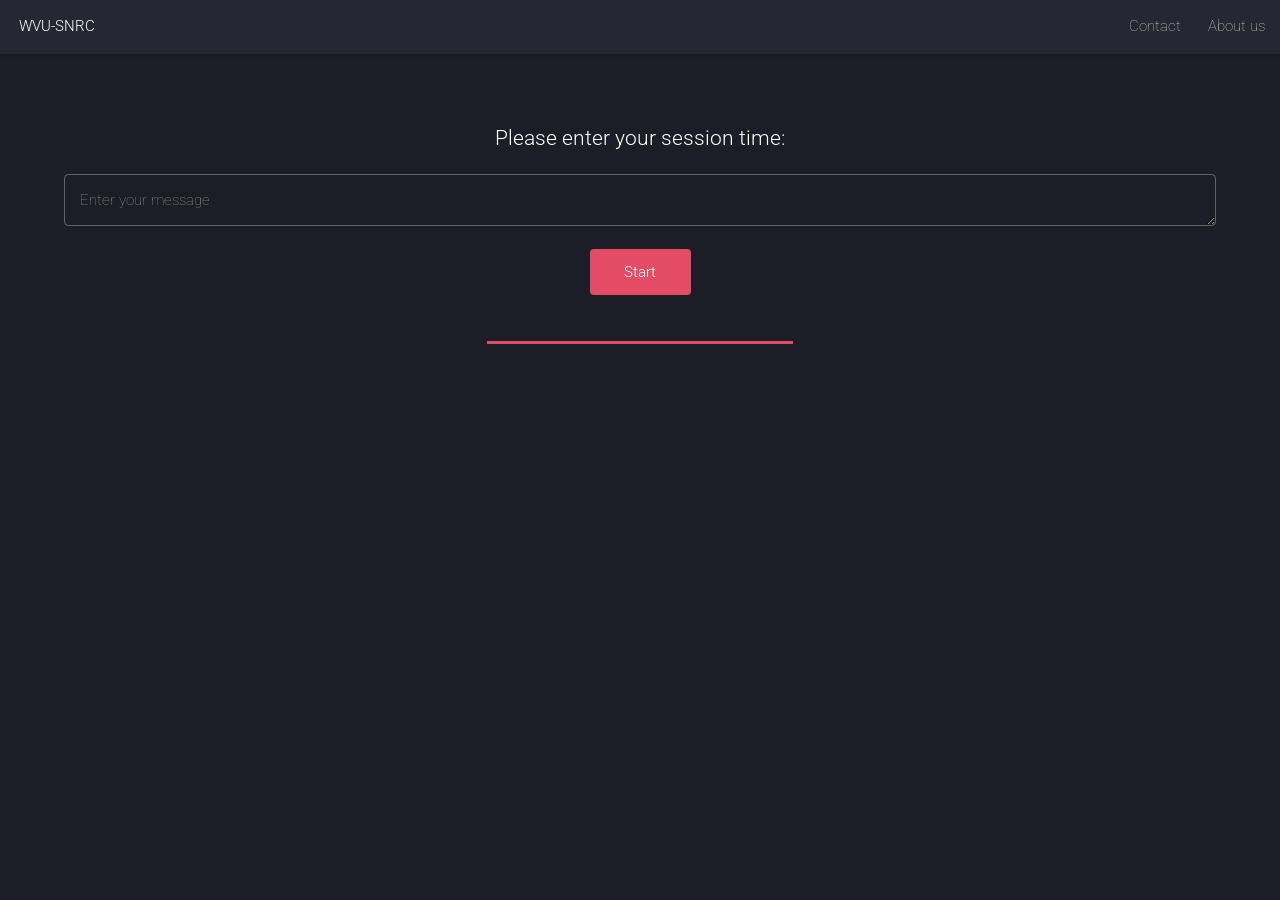
<file: cellcompdirector/static/time.html>
<!DOCTYPE HTML>
<!--
	Landed by HTML5 UP
	html5up.net | @n33co
	Free for personal and commercial use under the CCA 3.0 license (html5up.net/license)
-->
<html>
	<head>
		<title>No Sidebar - Landed by HTML5 UP</title>
		<meta charset="utf-8" />
		<meta name="viewport" content="width=device-width, initial-scale=1" />
		<!--[if lte IE 8]><script src="assets/js/ie/html5shiv.js"></script><![endif]-->
		<link rel="stylesheet" href="assets/css/main.css" />
		<!--[if lte IE 9]><link rel="stylesheet" href="assets/css/ie9.css" /><![endif]-->
		<!--[if lte IE 8]><link rel="stylesheet" href="assets/css/ie8.css" /><![endif]-->
	</head>
	<body>
		<div id="page-wrapper">

			<!-- Header -->
				<header id="header">
					<h1 id="logo"><a href="index.html">WVU-SNRC</a></h1>
					<nav id="nav">
						<ul>
							<li><a href="index.html">Contact</a></li>
							<li><a href="index.html">About us</a></li>
						</ul>
					</nav>
				</header>

			<!-- Main -->
				<div id="main" class="wrapper style1">
					<div class="container">
						<header class="major">
							<section>
								<h3>Please enter your session time:</h3>
								<div class="12u$">
									<textarea name="message" id="message" placeholder="Enter your message" rows="1"></textarea>
								</div>
								<p> </p>
								<div class="12u$">
									<ul class="actions">
										<a href="andross.html" class="button special">Start</a>
									</ul>
								</div>
							</section>
							<p> </p>
						</header>

		<!-- Scripts -->
			<script src="assets/js/jquery.min.js"></script>
			<script src="assets/js/jquery.scrolly.min.js"></script>
			<script src="assets/js/jquery.dropotron.min.js"></script>
			<script src="assets/js/jquery.scrollex.min.js"></script>
			<script src="assets/js/skel.min.js"></script>
			<script src="assets/js/util.js"></script>
			<!--[if lte IE 8]><script src="assets/js/ie/respond.min.js"></script><![endif]-->
			<script src="assets/js/main.js"></script>

	</body>
</html>
</file>
<file: cellcompdirector/static/assets/css/ie9.css>
/*
	Landed by HTML5 UP
	html5up.net | @n33co
	Free for personal and commercial use under the CCA 3.0 license (html5up.net/license)
*/

/* Loader */

	body.landing:before, body.landing:after {
		display: none !important;
	}

/* Icon */

	.icon.alt {
		color: inherit !important;
	}

	.icon.major.alt:before {
		color: #ffffff !important;
	}

/* Banner */

	#banner:after {
		background-color: rgba(23, 24, 32, 0.95);
	}

/* Footer */

	#footer .icons .icon.alt:before {
		color: #ffffff !important;
	}
</file>
<file: cellcompdirector/static/assets/css/ie8.css>
/*
	Landed by HTML5 UP
	html5up.net | @n33co
	Free for personal and commercial use under the CCA 3.0 license (html5up.net/license)
*/

/* Basic */

	body {
		color: #ffffff;
	}

	body, html, #page-wrapper {
		height: 100%;
	}

	blockquote {
		border-left: solid 4px #606067;
	}

	code {
		background: #32333b;
	}

	hr {
		border-bottom: solid 1px #606067;
	}

/* Icon */

	.icon.major {
		-ms-behavior: url("assets/js/ie/PIE.htc");
	}

/* Image */

	.image {
		position: relative;
		-ms-behavior: url("assets/js/ie/PIE.htc");
	}

		.image:before {
			display: none;
		}

		.image img {
			position: relative;
			-ms-behavior: url("assets/js/ie/PIE.htc");
		}

/* Form */

	input[type="text"],
	input[type="password"],
	input[type="email"],
	select,
	textarea {
		position: relative;
		-ms-behavior: url("assets/js/ie/PIE.htc");
	}

		input[type="text"]:focus,
		input[type="password"]:focus,
		input[type="email"]:focus,
		select:focus,
		textarea:focus {
			-ms-behavior: url("assets/js/ie/PIE.htc");
		}

	input[type="text"],
	input[type="password"],
	input[type="email"] {
		line-height: 3em;
	}

	input[type="checkbox"],
	input[type="radio"] {
		font-size: 3em;
	}

		input[type="checkbox"] + label:before,
		input[type="radio"] + label:before {
			display: none;
		}

/* Table */

	table tbody tr {
		border: solid 1px #606067;
	}

	table thead {
		border-bottom: solid 1px #606067;
	}

	table tfoot {
		border-top: solid 1px #606067;
	}

	table.alt tbody tr td {
		border: solid 1px #606067;
	}

/* Button */

	input[type="submit"],
	input[type="reset"],
	input[type="button"],
	.button {
		border: solid 1px #ffffff !important;
	}

		input[type="submit"].special,
		input[type="reset"].special,
		input[type="button"].special,
		.button.special {
			border: 0 !important;
		}

/* Goto Next */

	.goto-next {
		display: none;
	}

/* Spotlight */

	.spotlight {
		height: 100%;
	}

		.spotlight .content {
			background: #272833;
		}

/* Wrapper */

	.wrapper.style2 input[type="text"]:focus,
	.wrapper.style2 input[type="password"]:focus,
	.wrapper.style2 input[type="email"]:focus,
	.wrapper.style2 select:focus,
	.wrapper.style2 textarea:focus {
		border-color: #ffffff;
	}

	.wrapper.style2 input[type="submit"].special:hover, .wrapper.style2 input[type="submit"].special:active,
	.wrapper.style2 input[type="reset"].special:hover,
	.wrapper.style2 input[type="reset"].special:active,
	.wrapper.style2 input[type="button"].special:hover,
	.wrapper.style2 input[type="button"].special:active,
	.wrapper.style2 .button.special:hover,
	.wrapper.style2 .button.special:active {
		color: #e44c65 !important;
	}

/* Dropotron */

	.dropotron {
		background: #272833;
		box-shadow: none !important;
		-ms-behavior: url("assets/js/ie/PIE.htc");
	}

		.dropotron > li a, .dropotron > li span {
			color: #ffffff !important;
		}

		.dropotron.level-0 {
			margin-top: 0;
		}

			.dropotron.level-0:before {
				display: none;
			}

/* Header */

	#header {
		background: #272833;
	}

/* Banner */

	#banner {
		height: 100%;
	}

		#banner:before {
			height: 100%;
		}

		#banner:after {
			background-image: url("images/ie/BMRC.jpg");
		}
</file>
<file: cellcompdirector/static/assets/css/main.css>
@import url("font-awesome.min.css");
@import url("http://fonts.googleapis.com/css?family=Roboto:100,300,100italic,300italic");

/*
	Landed by HTML5 UP
	html5up.net | @n33co
	Free for personal and commercial use under the CCA 3.0 license (html5up.net/license)
*/

/* Reset */

	html, body, div, span, applet, object, iframe, h1, h2, h3, h4, h5, h6, p, blockquote, pre, a, abbr, acronym, address, big, cite, code, del, dfn, em, img, ins, kbd, q, s, samp, small, strike, strong, sub, sup, tt, var, b, u, i, center, dl, dt, dd, ol, ul, li, fieldset, form, label, legend, table, caption, tbody, tfoot, thead, tr, th, td, article, aside, canvas, details, embed, figure, figcaption, footer, header, hgroup, menu, nav, output, ruby, section, summary, time, mark, audio, video {
		margin: 0;
		padding: 0;
		border: 0;
		font-size: 100%;
		font: inherit;
		vertical-align: baseline;
	}

	article, aside, details, figcaption, figure, footer, header, hgroup, menu, nav, section {
		display: block;
	}

	body {
		line-height: 1;
	}

	ol, ul {
		list-style: none;
	}

	blockquote, q {
		quotes: none;
	}

	blockquote:before, blockquote:after, q:before, q:after {
		content: '';
		content: none;
	}

	table {
		border-collapse: collapse;
		border-spacing: 0;
	}

	body {
		-webkit-text-size-adjust: none;
	}

/* Box Model */

	*, *:before, *:after {
		-moz-box-sizing: border-box;
		-webkit-box-sizing: border-box;
		box-sizing: border-box;
	}

/* Containers */

	.container {
		margin-left: auto;
		margin-right: auto;
	}

	.container.\31 25\25 {
		width: 100%;
		max-width: 87.5em;
		min-width: 70em;
	}

	.container.\37 5\25 {
		width: 52.5em;
	}

	.container.\35 0\25 {
		width: 35em;
	}

	.container.\32 5\25 {
		width: 17.5em;
	}

	.container {
		width: 70em;
	}

	@media screen and (max-width: 1680px) {

		.container.\31 25\25 {
			width: 100%;
			max-width: 87.5em;
			min-width: 70em;
		}

		.container.\37 5\25 {
			width: 52.5em;
		}

		.container.\35 0\25 {
			width: 35em;
		}

		.container.\32 5\25 {
			width: 17.5em;
		}

		.container {
			width: 70em;
		}

	}

	@media screen and (max-width: 1280px) {

		.container.\31 25\25 {
			width: 100%;
			max-width: 112.5%;
			min-width: 90%;
		}

		.container.\37 5\25 {
			width: 67.5%;
		}

		.container.\35 0\25 {
			width: 45%;
		}

		.container.\32 5\25 {
			width: 22.5%;
		}

		.container {
			width: 90%;
		}

	}

	@media screen and (max-width: 980px) {

		.container.\31 25\25 {
			width: 100%;
			max-width: 125%;
			min-width: 100%;
		}

		.container.\37 5\25 {
			width: 75%;
		}

		.container.\35 0\25 {
			width: 50%;
		}

		.container.\32 5\25 {
			width: 25%;
		}

		.container {
			width: 100% !important;
		}

	}

	@media screen and (max-width: 736px) {

		.container.\31 25\25 {
			width: 100%;
			max-width: 125%;
			min-width: 100%;
		}

		.container.\37 5\25 {
			width: 75%;
		}

		.container.\35 0\25 {
			width: 50%;
		}

		.container.\32 5\25 {
			width: 25%;
		}

		.container {
			width: 100% !important;
		}

	}

	@media screen and (max-width: 480px) {

		.container.\31 25\25 {
			width: 100%;
			max-width: 125%;
			min-width: 100%;
		}

		.container.\37 5\25 {
			width: 75%;
		}

		.container.\35 0\25 {
			width: 50%;
		}

		.container.\32 5\25 {
			width: 25%;
		}

		.container {
			width: 100% !important;
		}

	}

/* Grid */

	.row {
		border-bottom: solid 1px transparent;
		-moz-box-sizing: border-box;
		-webkit-box-sizing: border-box;
		box-sizing: border-box;
	}

	.row > * {
		float: left;
		-moz-box-sizing: border-box;
		-webkit-box-sizing: border-box;
		box-sizing: border-box;
	}

	.row:after, .row:before {
		content: '';
		display: block;
		clear: both;
		height: 0;
	}

	.row.uniform > * > :first-child {
		margin-top: 0;
	}

	.row.uniform > * > :last-child {
		margin-bottom: 0;
	}

	.row.\30 \25 > * {
		padding: 0 0 0 0em;
	}

	.row.\30 \25 {
		margin: 0 0 -1px 0em;
	}

	.row.uniform.\30 \25 > * {
		padding: 0em 0 0 0em;
	}

	.row.uniform.\30 \25 {
		margin: 0em 0 -1px 0em;
	}

	.row > * {
		padding: 0 0 0 2.5em;
	}

	.row {
		margin: 0 0 -1px -2.5em;
	}

	.row.uniform > * {
		padding: 2.5em 0 0 2.5em;
	}

	.row.uniform {
		margin: -2.5em 0 -1px -2.5em;
	}

	.row.\32 00\25 > * {
		padding: 0 0 0 5em;
	}

	.row.\32 00\25 {
		margin: 0 0 -1px -5em;
	}

	.row.uniform.\32 00\25 > * {
		padding: 5em 0 0 5em;
	}

	.row.uniform.\32 00\25 {
		margin: -5em 0 -1px -5em;
	}

	.row.\31 50\25 > * {
		padding: 0 0 0 3.75em;
	}

	.row.\31 50\25 {
		margin: 0 0 -1px -3.75em;
	}

	.row.uniform.\31 50\25 > * {
		padding: 3.75em 0 0 3.75em;
	}

	.row.uniform.\31 50\25 {
		margin: -3.75em 0 -1px -3.75em;
	}

	.row.\35 0\25 > * {
		padding: 0 0 0 1.25em;
	}

	.row.\35 0\25 {
		margin: 0 0 -1px -1.25em;
	}

	.row.uniform.\35 0\25 > * {
		padding: 1.25em 0 0 1.25em;
	}

	.row.uniform.\35 0\25 {
		margin: -1.25em 0 -1px -1.25em;
	}

	.row.\32 5\25 > * {
		padding: 0 0 0 0.625em;
	}

	.row.\32 5\25 {
		margin: 0 0 -1px -0.625em;
	}

	.row.uniform.\32 5\25 > * {
		padding: 0.625em 0 0 0.625em;
	}

	.row.uniform.\32 5\25 {
		margin: -0.625em 0 -1px -0.625em;
	}

	.\31 2u, .\31 2u\24 {
		width: 100%;
		clear: none;
		margin-left: 0;
	}

	.\31 1u, .\31 1u\24 {
		width: 91.6666666667%;
		clear: none;
		margin-left: 0;
	}

	.\31 0u, .\31 0u\24 {
		width: 83.3333333333%;
		clear: none;
		margin-left: 0;
	}

	.\39 u, .\39 u\24 {
		width: 75%;
		clear: none;
		margin-left: 0;
	}

	.\38 u, .\38 u\24 {
		width: 66.6666666667%;
		clear: none;
		margin-left: 0;
	}

	.\37 u, .\37 u\24 {
		width: 58.3333333333%;
		clear: none;
		margin-left: 0;
	}

	.\36 u, .\36 u\24 {
		width: 50%;
		clear: none;
		margin-left: 0;
	}

	.\35 u, .\35 u\24 {
		width: 41.6666666667%;
		clear: none;
		margin-left: 0;
	}

	.\34 u, .\34 u\24 {
		width: 33.3333333333%;
		clear: none;
		margin-left: 0;
	}

	.\33 u, .\33 u\24 {
		width: 25%;
		clear: none;
		margin-left: 0;
	}

	.\32 u, .\32 u\24 {
		width: 16.6666666667%;
		clear: none;
		margin-left: 0;
	}

	.\31 u, .\31 u\24 {
		width: 8.3333333333%;
		clear: none;
		margin-left: 0;
	}

	.\31 2u\24 + *,
	.\31 1u\24 + *,
	.\31 0u\24 + *,
	.\39 u\24 + *,
	.\38 u\24 + *,
	.\37 u\24 + *,
	.\36 u\24 + *,
	.\35 u\24 + *,
	.\34 u\24 + *,
	.\33 u\24 + *,
	.\32 u\24 + *,
	.\31 u\24 + * {
		clear: left;
	}

	.\-11u {
		margin-left: 91.66667%;
	}

	.\-10u {
		margin-left: 83.33333%;
	}

	.\-9u {
		margin-left: 75%;
	}

	.\-8u {
		margin-left: 66.66667%;
	}

	.\-7u {
		margin-left: 58.33333%;
	}

	.\-6u {
		margin-left: 50%;
	}

	.\-5u {
		margin-left: 41.66667%;
	}

	.\-4u {
		margin-left: 33.33333%;
	}

	.\-3u {
		margin-left: 25%;
	}

	.\-2u {
		margin-left: 16.66667%;
	}

	.\-1u {
		margin-left: 8.33333%;
	}

	@media screen and (max-width: 1680px) {

		.row > * {
			padding: 0 0 0 2.5em;
		}

		.row {
			margin: 0 0 -1px -2.5em;
		}

		.row.uniform > * {
			padding: 2.5em 0 0 2.5em;
		}

		.row.uniform {
			margin: -2.5em 0 -1px -2.5em;
		}

		.row.\32 00\25 > * {
			padding: 0 0 0 5em;
		}

		.row.\32 00\25 {
			margin: 0 0 -1px -5em;
		}

		.row.uniform.\32 00\25 > * {
			padding: 5em 0 0 5em;
		}

		.row.uniform.\32 00\25 {
			margin: -5em 0 -1px -5em;
		}

		.row.\31 50\25 > * {
			padding: 0 0 0 3.75em;
		}

		.row.\31 50\25 {
			margin: 0 0 -1px -3.75em;
		}

		.row.uniform.\31 50\25 > * {
			padding: 3.75em 0 0 3.75em;
		}

		.row.uniform.\31 50\25 {
			margin: -3.75em 0 -1px -3.75em;
		}

		.row.\35 0\25 > * {
			padding: 0 0 0 1.25em;
		}

		.row.\35 0\25 {
			margin: 0 0 -1px -1.25em;
		}

		.row.uniform.\35 0\25 > * {
			padding: 1.25em 0 0 1.25em;
		}

		.row.uniform.\35 0\25 {
			margin: -1.25em 0 -1px -1.25em;
		}

		.row.\32 5\25 > * {
			padding: 0 0 0 0.625em;
		}

		.row.\32 5\25 {
			margin: 0 0 -1px -0.625em;
		}

		.row.uniform.\32 5\25 > * {
			padding: 0.625em 0 0 0.625em;
		}

		.row.uniform.\32 5\25 {
			margin: -0.625em 0 -1px -0.625em;
		}

		.\31 2u\28xlarge\29, .\31 2u\24\28xlarge\29 {
			width: 100%;
			clear: none;
			margin-left: 0;
		}

		.\31 1u\28xlarge\29, .\31 1u\24\28xlarge\29 {
			width: 91.6666666667%;
			clear: none;
			margin-left: 0;
		}

		.\31 0u\28xlarge\29, .\31 0u\24\28xlarge\29 {
			width: 83.3333333333%;
			clear: none;
			margin-left: 0;
		}

		.\39 u\28xlarge\29, .\39 u\24\28xlarge\29 {
			width: 75%;
			clear: none;
			margin-left: 0;
		}

		.\38 u\28xlarge\29, .\38 u\24\28xlarge\29 {
			width: 66.6666666667%;
			clear: none;
			margin-left: 0;
		}

		.\37 u\28xlarge\29, .\37 u\24\28xlarge\29 {
			width: 58.3333333333%;
			clear: none;
			margin-left: 0;
		}

		.\36 u\28xlarge\29, .\36 u\24\28xlarge\29 {
			width: 50%;
			clear: none;
			margin-left: 0;
		}

		.\35 u\28xlarge\29, .\35 u\24\28xlarge\29 {
			width: 41.6666666667%;
			clear: none;
			margin-left: 0;
		}

		.\34 u\28xlarge\29, .\34 u\24\28xlarge\29 {
			width: 33.3333333333%;
			clear: none;
			margin-left: 0;
		}

		.\33 u\28xlarge\29, .\33 u\24\28xlarge\29 {
			width: 25%;
			clear: none;
			margin-left: 0;
		}

		.\32 u\28xlarge\29, .\32 u\24\28xlarge\29 {
			width: 16.6666666667%;
			clear: none;
			margin-left: 0;
		}

		.\31 u\28xlarge\29, .\31 u\24\28xlarge\29 {
			width: 8.3333333333%;
			clear: none;
			margin-left: 0;
		}

		.\31 2u\24\28xlarge\29 + *,
		.\31 1u\24\28xlarge\29 + *,
		.\31 0u\24\28xlarge\29 + *,
		.\39 u\24\28xlarge\29 + *,
		.\38 u\24\28xlarge\29 + *,
		.\37 u\24\28xlarge\29 + *,
		.\36 u\24\28xlarge\29 + *,
		.\35 u\24\28xlarge\29 + *,
		.\34 u\24\28xlarge\29 + *,
		.\33 u\24\28xlarge\29 + *,
		.\32 u\24\28xlarge\29 + *,
		.\31 u\24\28xlarge\29 + * {
			clear: left;
		}

		.\-11u\28xlarge\29 {
			margin-left: 91.66667%;
		}

		.\-10u\28xlarge\29 {
			margin-left: 83.33333%;
		}

		.\-9u\28xlarge\29 {
			margin-left: 75%;
		}

		.\-8u\28xlarge\29 {
			margin-left: 66.66667%;
		}

		.\-7u\28xlarge\29 {
			margin-left: 58.33333%;
		}

		.\-6u\28xlarge\29 {
			margin-left: 50%;
		}

		.\-5u\28xlarge\29 {
			margin-left: 41.66667%;
		}

		.\-4u\28xlarge\29 {
			margin-left: 33.33333%;
		}

		.\-3u\28xlarge\29 {
			margin-left: 25%;
		}

		.\-2u\28xlarge\29 {
			margin-left: 16.66667%;
		}

		.\-1u\28xlarge\29 {
			margin-left: 8.33333%;
		}

	}

	@media screen and (max-width: 1280px) {

		.row > * {
			padding: 0 0 0 2.5em;
		}

		.row {
			margin: 0 0 -1px -2.5em;
		}

		.row.uniform > * {
			padding: 2.5em 0 0 2.5em;
		}

		.row.uniform {
			margin: -2.5em 0 -1px -2.5em;
		}

		.row.\32 00\25 > * {
			padding: 0 0 0 5em;
		}

		.row.\32 00\25 {
			margin: 0 0 -1px -5em;
		}

		.row.uniform.\32 00\25 > * {
			padding: 5em 0 0 5em;
		}

		.row.uniform.\32 00\25 {
			margin: -5em 0 -1px -5em;
		}

		.row.\31 50\25 > * {
			padding: 0 0 0 3.75em;
		}

		.row.\31 50\25 {
			margin: 0 0 -1px -3.75em;
		}

		.row.uniform.\31 50\25 > * {
			padding: 3.75em 0 0 3.75em;
		}

		.row.uniform.\31 50\25 {
			margin: -3.75em 0 -1px -3.75em;
		}

		.row.\35 0\25 > * {
			padding: 0 0 0 1.25em;
		}

		.row.\35 0\25 {
			margin: 0 0 -1px -1.25em;
		}

		.row.uniform.\35 0\25 > * {
			padding: 1.25em 0 0 1.25em;
		}

		.row.uniform.\35 0\25 {
			margin: -1.25em 0 -1px -1.25em;
		}

		.row.\32 5\25 > * {
			padding: 0 0 0 0.625em;
		}

		.row.\32 5\25 {
			margin: 0 0 -1px -0.625em;
		}

		.row.uniform.\32 5\25 > * {
			padding: 0.625em 0 0 0.625em;
		}

		.row.uniform.\32 5\25 {
			margin: -0.625em 0 -1px -0.625em;
		}

		.\31 2u\28large\29, .\31 2u\24\28large\29 {
			width: 100%;
			clear: none;
			margin-left: 0;
		}

		.\31 1u\28large\29, .\31 1u\24\28large\29 {
			width: 91.6666666667%;
			clear: none;
			margin-left: 0;
		}

		.\31 0u\28large\29, .\31 0u\24\28large\29 {
			width: 83.3333333333%;
			clear: none;
			margin-left: 0;
		}

		.\39 u\28large\29, .\39 u\24\28large\29 {
			width: 75%;
			clear: none;
			margin-left: 0;
		}

		.\38 u\28large\29, .\38 u\24\28large\29 {
			width: 66.6666666667%;
			clear: none;
			margin-left: 0;
		}

		.\37 u\28large\29, .\37 u\24\28large\29 {
			width: 58.3333333333%;
			clear: none;
			margin-left: 0;
		}

		.\36 u\28large\29, .\36 u\24\28large\29 {
			width: 50%;
			clear: none;
			margin-left: 0;
		}

		.\35 u\28large\29, .\35 u\24\28large\29 {
			width: 41.6666666667%;
			clear: none;
			margin-left: 0;
		}

		.\34 u\28large\29, .\34 u\24\28large\29 {
			width: 33.3333333333%;
			clear: none;
			margin-left: 0;
		}

		.\33 u\28large\29, .\33 u\24\28large\29 {
			width: 25%;
			clear: none;
			margin-left: 0;
		}

		.\32 u\28large\29, .\32 u\24\28large\29 {
			width: 16.6666666667%;
			clear: none;
			margin-left: 0;
		}

		.\31 u\28large\29, .\31 u\24\28large\29 {
			width: 8.3333333333%;
			clear: none;
			margin-left: 0;
		}

		.\31 2u\24\28large\29 + *,
		.\31 1u\24\28large\29 + *,
		.\31 0u\24\28large\29 + *,
		.\39 u\24\28large\29 + *,
		.\38 u\24\28large\29 + *,
		.\37 u\24\28large\29 + *,
		.\36 u\24\28large\29 + *,
		.\35 u\24\28large\29 + *,
		.\34 u\24\28large\29 + *,
		.\33 u\24\28large\29 + *,
		.\32 u\24\28large\29 + *,
		.\31 u\24\28large\29 + * {
			clear: left;
		}

		.\-11u\28large\29 {
			margin-left: 91.66667%;
		}

		.\-10u\28large\29 {
			margin-left: 83.33333%;
		}

		.\-9u\28large\29 {
			margin-left: 75%;
		}

		.\-8u\28large\29 {
			margin-left: 66.66667%;
		}

		.\-7u\28large\29 {
			margin-left: 58.33333%;
		}

		.\-6u\28large\29 {
			margin-left: 50%;
		}

		.\-5u\28large\29 {
			margin-left: 41.66667%;
		}

		.\-4u\28large\29 {
			margin-left: 33.33333%;
		}

		.\-3u\28large\29 {
			margin-left: 25%;
		}

		.\-2u\28large\29 {
			margin-left: 16.66667%;
		}

		.\-1u\28large\29 {
			margin-left: 8.33333%;
		}

	}

	@media screen and (max-width: 980px) {

		.row > * {
			padding: 0 0 0 2.5em;
		}

		.row {
			margin: 0 0 -1px -2.5em;
		}

		.row.uniform > * {
			padding: 2.5em 0 0 2.5em;
		}

		.row.uniform {
			margin: -2.5em 0 -1px -2.5em;
		}

		.row.\32 00\25 > * {
			padding: 0 0 0 5em;
		}

		.row.\32 00\25 {
			margin: 0 0 -1px -5em;
		}

		.row.uniform.\32 00\25 > * {
			padding: 5em 0 0 5em;
		}

		.row.uniform.\32 00\25 {
			margin: -5em 0 -1px -5em;
		}

		.row.\31 50\25 > * {
			padding: 0 0 0 3.75em;
		}

		.row.\31 50\25 {
			margin: 0 0 -1px -3.75em;
		}

		.row.uniform.\31 50\25 > * {
			padding: 3.75em 0 0 3.75em;
		}

		.row.uniform.\31 50\25 {
			margin: -3.75em 0 -1px -3.75em;
		}

		.row.\35 0\25 > * {
			padding: 0 0 0 1.25em;
		}

		.row.\35 0\25 {
			margin: 0 0 -1px -1.25em;
		}

		.row.uniform.\35 0\25 > * {
			padding: 1.25em 0 0 1.25em;
		}

		.row.uniform.\35 0\25 {
			margin: -1.25em 0 -1px -1.25em;
		}

		.row.\32 5\25 > * {
			padding: 0 0 0 0.625em;
		}

		.row.\32 5\25 {
			margin: 0 0 -1px -0.625em;
		}

		.row.uniform.\32 5\25 > * {
			padding: 0.625em 0 0 0.625em;
		}

		.row.uniform.\32 5\25 {
			margin: -0.625em 0 -1px -0.625em;
		}

		.\31 2u\28medium\29, .\31 2u\24\28medium\29 {
			width: 100%;
			clear: none;
			margin-left: 0;
		}

		.\31 1u\28medium\29, .\31 1u\24\28medium\29 {
			width: 91.6666666667%;
			clear: none;
			margin-left: 0;
		}

		.\31 0u\28medium\29, .\31 0u\24\28medium\29 {
			width: 83.3333333333%;
			clear: none;
			margin-left: 0;
		}

		.\39 u\28medium\29, .\39 u\24\28medium\29 {
			width: 75%;
			clear: none;
			margin-left: 0;
		}

		.\38 u\28medium\29, .\38 u\24\28medium\29 {
			width: 66.6666666667%;
			clear: none;
			margin-left: 0;
		}

		.\37 u\28medium\29, .\37 u\24\28medium\29 {
			width: 58.3333333333%;
			clear: none;
			margin-left: 0;
		}

		.\36 u\28medium\29, .\36 u\24\28medium\29 {
			width: 50%;
			clear: none;
			margin-left: 0;
		}

		.\35 u\28medium\29, .\35 u\24\28medium\29 {
			width: 41.6666666667%;
			clear: none;
			margin-left: 0;
		}

		.\34 u\28medium\29, .\34 u\24\28medium\29 {
			width: 33.3333333333%;
			clear: none;
			margin-left: 0;
		}

		.\33 u\28medium\29, .\33 u\24\28medium\29 {
			width: 25%;
			clear: none;
			margin-left: 0;
		}

		.\32 u\28medium\29, .\32 u\24\28medium\29 {
			width: 16.6666666667%;
			clear: none;
			margin-left: 0;
		}

		.\31 u\28medium\29, .\31 u\24\28medium\29 {
			width: 8.3333333333%;
			clear: none;
			margin-left: 0;
		}

		.\31 2u\24\28medium\29 + *,
		.\31 1u\24\28medium\29 + *,
		.\31 0u\24\28medium\29 + *,
		.\39 u\24\28medium\29 + *,
		.\38 u\24\28medium\29 + *,
		.\37 u\24\28medium\29 + *,
		.\36 u\24\28medium\29 + *,
		.\35 u\24\28medium\29 + *,
		.\34 u\24\28medium\29 + *,
		.\33 u\24\28medium\29 + *,
		.\32 u\24\28medium\29 + *,
		.\31 u\24\28medium\29 + * {
			clear: left;
		}

		.\-11u\28medium\29 {
			margin-left: 91.66667%;
		}

		.\-10u\28medium\29 {
			margin-left: 83.33333%;
		}

		.\-9u\28medium\29 {
			margin-left: 75%;
		}

		.\-8u\28medium\29 {
			margin-left: 66.66667%;
		}

		.\-7u\28medium\29 {
			margin-left: 58.33333%;
		}

		.\-6u\28medium\29 {
			margin-left: 50%;
		}

		.\-5u\28medium\29 {
			margin-left: 41.66667%;
		}

		.\-4u\28medium\29 {
			margin-left: 33.33333%;
		}

		.\-3u\28medium\29 {
			margin-left: 25%;
		}

		.\-2u\28medium\29 {
			margin-left: 16.66667%;
		}

		.\-1u\28medium\29 {
			margin-left: 8.33333%;
		}

	}

	@media screen and (max-width: 736px) {

		.row > * {
			padding: 0 0 0 2.5em;
		}

		.row {
			margin: 0 0 -1px -2.5em;
		}

		.row.uniform > * {
			padding: 2.5em 0 0 2.5em;
		}

		.row.uniform {
			margin: -2.5em 0 -1px -2.5em;
		}

		.row.\32 00\25 > * {
			padding: 0 0 0 5em;
		}

		.row.\32 00\25 {
			margin: 0 0 -1px -5em;
		}

		.row.uniform.\32 00\25 > * {
			padding: 5em 0 0 5em;
		}

		.row.uniform.\32 00\25 {
			margin: -5em 0 -1px -5em;
		}

		.row.\31 50\25 > * {
			padding: 0 0 0 3.75em;
		}

		.row.\31 50\25 {
			margin: 0 0 -1px -3.75em;
		}

		.row.uniform.\31 50\25 > * {
			padding: 3.75em 0 0 3.75em;
		}

		.row.uniform.\31 50\25 {
			margin: -3.75em 0 -1px -3.75em;
		}

		.row.\35 0\25 > * {
			padding: 0 0 0 1.25em;
		}

		.row.\35 0\25 {
			margin: 0 0 -1px -1.25em;
		}

		.row.uniform.\35 0\25 > * {
			padding: 1.25em 0 0 1.25em;
		}

		.row.uniform.\35 0\25 {
			margin: -1.25em 0 -1px -1.25em;
		}

		.row.\32 5\25 > * {
			padding: 0 0 0 0.625em;
		}

		.row.\32 5\25 {
			margin: 0 0 -1px -0.625em;
		}

		.row.uniform.\32 5\25 > * {
			padding: 0.625em 0 0 0.625em;
		}

		.row.uniform.\32 5\25 {
			margin: -0.625em 0 -1px -0.625em;
		}

		.\31 2u\28small\29, .\31 2u\24\28small\29 {
			width: 100%;
			clear: none;
			margin-left: 0;
		}

		.\31 1u\28small\29, .\31 1u\24\28small\29 {
			width: 91.6666666667%;
			clear: none;
			margin-left: 0;
		}

		.\31 0u\28small\29, .\31 0u\24\28small\29 {
			width: 83.3333333333%;
			clear: none;
			margin-left: 0;
		}

		.\39 u\28small\29, .\39 u\24\28small\29 {
			width: 75%;
			clear: none;
			margin-left: 0;
		}

		.\38 u\28small\29, .\38 u\24\28small\29 {
			width: 66.6666666667%;
			clear: none;
			margin-left: 0;
		}

		.\37 u\28small\29, .\37 u\24\28small\29 {
			width: 58.3333333333%;
			clear: none;
			margin-left: 0;
		}

		.\36 u\28small\29, .\36 u\24\28small\29 {
			width: 50%;
			clear: none;
			margin-left: 0;
		}

		.\35 u\28small\29, .\35 u\24\28small\29 {
			width: 41.6666666667%;
			clear: none;
			margin-left: 0;
		}

		.\34 u\28small\29, .\34 u\24\28small\29 {
			width: 33.3333333333%;
			clear: none;
			margin-left: 0;
		}

		.\33 u\28small\29, .\33 u\24\28small\29 {
			width: 25%;
			clear: none;
			margin-left: 0;
		}

		.\32 u\28small\29, .\32 u\24\28small\29 {
			width: 16.6666666667%;
			clear: none;
			margin-left: 0;
		}

		.\31 u\28small\29, .\31 u\24\28small\29 {
			width: 8.3333333333%;
			clear: none;
			margin-left: 0;
		}

		.\31 2u\24\28small\29 + *,
		.\31 1u\24\28small\29 + *,
		.\31 0u\24\28small\29 + *,
		.\39 u\24\28small\29 + *,
		.\38 u\24\28small\29 + *,
		.\37 u\24\28small\29 + *,
		.\36 u\24\28small\29 + *,
		.\35 u\24\28small\29 + *,
		.\34 u\24\28small\29 + *,
		.\33 u\24\28small\29 + *,
		.\32 u\24\28small\29 + *,
		.\31 u\24\28small\29 + * {
			clear: left;
		}

		.\-11u\28small\29 {
			margin-left: 91.66667%;
		}

		.\-10u\28small\29 {
			margin-left: 83.33333%;
		}

		.\-9u\28small\29 {
			margin-left: 75%;
		}

		.\-8u\28small\29 {
			margin-left: 66.66667%;
		}

		.\-7u\28small\29 {
			margin-left: 58.33333%;
		}

		.\-6u\28small\29 {
			margin-left: 50%;
		}

		.\-5u\28small\29 {
			margin-left: 41.66667%;
		}

		.\-4u\28small\29 {
			margin-left: 33.33333%;
		}

		.\-3u\28small\29 {
			margin-left: 25%;
		}

		.\-2u\28small\29 {
			margin-left: 16.66667%;
		}

		.\-1u\28small\29 {
			margin-left: 8.33333%;
		}

	}

	@media screen and (max-width: 480px) {

		.row > * {
			padding: 0 0 0 2.5em;
		}

		.row {
			margin: 0 0 -1px -2.5em;
		}

		.row.uniform > * {
			padding: 2.5em 0 0 2.5em;
		}

		.row.uniform {
			margin: -2.5em 0 -1px -2.5em;
		}

		.row.\32 00\25 > * {
			padding: 0 0 0 5em;
		}

		.row.\32 00\25 {
			margin: 0 0 -1px -5em;
		}

		.row.uniform.\32 00\25 > * {
			padding: 5em 0 0 5em;
		}

		.row.uniform.\32 00\25 {
			margin: -5em 0 -1px -5em;
		}

		.row.\31 50\25 > * {
			padding: 0 0 0 3.75em;
		}

		.row.\31 50\25 {
			margin: 0 0 -1px -3.75em;
		}

		.row.uniform.\31 50\25 > * {
			padding: 3.75em 0 0 3.75em;
		}

		.row.uniform.\31 50\25 {
			margin: -3.75em 0 -1px -3.75em;
		}

		.row.\35 0\25 > * {
			padding: 0 0 0 1.25em;
		}

		.row.\35 0\25 {
			margin: 0 0 -1px -1.25em;
		}

		.row.uniform.\35 0\25 > * {
			padding: 1.25em 0 0 1.25em;
		}

		.row.uniform.\35 0\25 {
			margin: -1.25em 0 -1px -1.25em;
		}

		.row.\32 5\25 > * {
			padding: 0 0 0 0.625em;
		}

		.row.\32 5\25 {
			margin: 0 0 -1px -0.625em;
		}

		.row.uniform.\32 5\25 > * {
			padding: 0.625em 0 0 0.625em;
		}

		.row.uniform.\32 5\25 {
			margin: -0.625em 0 -1px -0.625em;
		}

		.\31 2u\28xsmall\29, .\31 2u\24\28xsmall\29 {
			width: 100%;
			clear: none;
			margin-left: 0;
		}

		.\31 1u\28xsmall\29, .\31 1u\24\28xsmall\29 {
			width: 91.6666666667%;
			clear: none;
			margin-left: 0;
		}

		.\31 0u\28xsmall\29, .\31 0u\24\28xsmall\29 {
			width: 83.3333333333%;
			clear: none;
			margin-left: 0;
		}

		.\39 u\28xsmall\29, .\39 u\24\28xsmall\29 {
			width: 75%;
			clear: none;
			margin-left: 0;
		}

		.\38 u\28xsmall\29, .\38 u\24\28xsmall\29 {
			width: 66.6666666667%;
			clear: none;
			margin-left: 0;
		}

		.\37 u\28xsmall\29, .\37 u\24\28xsmall\29 {
			width: 58.3333333333%;
			clear: none;
			margin-left: 0;
		}

		.\36 u\28xsmall\29, .\36 u\24\28xsmall\29 {
			width: 50%;
			clear: none;
			margin-left: 0;
		}

		.\35 u\28xsmall\29, .\35 u\24\28xsmall\29 {
			width: 41.6666666667%;
			clear: none;
			margin-left: 0;
		}

		.\34 u\28xsmall\29, .\34 u\24\28xsmall\29 {
			width: 33.3333333333%;
			clear: none;
			margin-left: 0;
		}

		.\33 u\28xsmall\29, .\33 u\24\28xsmall\29 {
			width: 25%;
			clear: none;
			margin-left: 0;
		}

		.\32 u\28xsmall\29, .\32 u\24\28xsmall\29 {
			width: 16.6666666667%;
			clear: none;
			margin-left: 0;
		}

		.\31 u\28xsmall\29, .\31 u\24\28xsmall\29 {
			width: 8.3333333333%;
			clear: none;
			margin-left: 0;
		}

		.\31 2u\24\28xsmall\29 + *,
		.\31 1u\24\28xsmall\29 + *,
		.\31 0u\24\28xsmall\29 + *,
		.\39 u\24\28xsmall\29 + *,
		.\38 u\24\28xsmall\29 + *,
		.\37 u\24\28xsmall\29 + *,
		.\36 u\24\28xsmall\29 + *,
		.\35 u\24\28xsmall\29 + *,
		.\34 u\24\28xsmall\29 + *,
		.\33 u\24\28xsmall\29 + *,
		.\32 u\24\28xsmall\29 + *,
		.\31 u\24\28xsmall\29 + * {
			clear: left;
		}

		.\-11u\28xsmall\29 {
			margin-left: 91.66667%;
		}

		.\-10u\28xsmall\29 {
			margin-left: 83.33333%;
		}

		.\-9u\28xsmall\29 {
			margin-left: 75%;
		}

		.\-8u\28xsmall\29 {
			margin-left: 66.66667%;
		}

		.\-7u\28xsmall\29 {
			margin-left: 58.33333%;
		}

		.\-6u\28xsmall\29 {
			margin-left: 50%;
		}

		.\-5u\28xsmall\29 {
			margin-left: 41.66667%;
		}

		.\-4u\28xsmall\29 {
			margin-left: 33.33333%;
		}

		.\-3u\28xsmall\29 {
			margin-left: 25%;
		}

		.\-2u\28xsmall\29 {
			margin-left: 16.66667%;
		}

		.\-1u\28xsmall\29 {
			margin-left: 8.33333%;
		}

	}

/* Basic */

	html, body {
		background: #1c1d26;
	}

	body.is-loading *, body.is-loading *:before, body.is-loading *:after {
		-moz-animation: none !important;
		-webkit-animation: none !important;
		-ms-animation: none !important;
		animation: none !important;
		-moz-transition: none !important;
		-webkit-transition: none !important;
		-ms-transition: none !important;
		transition: none !important;
	}

	body, input, select, textarea {
		color: rgba(255, 255, 255, 0.75);
		font-family: "Roboto", Helvetica, sans-serif;
		font-size: 15pt;
		font-weight: 100;
		line-height: 1.75em;
	}

	a {
		-moz-transition: border-color 0.2s ease-in-out, color 0.2s ease-in-out;
		-webkit-transition: border-color 0.2s ease-in-out, color 0.2s ease-in-out;
		-ms-transition: border-color 0.2s ease-in-out, color 0.2s ease-in-out;
		transition: border-color 0.2s ease-in-out, color 0.2s ease-in-out;
		border-bottom: dotted 1px;
		color: #e44c65;
		text-decoration: none;
	}

		a:hover {
			color: #e44c65 !important;
			border-bottom-color: transparent;
		}

	strong, b {
		color: #ffffff;
		font-weight: 300;
	}

	em, i {
		font-style: italic;
	}

	p {
		margin: 0 0 2em 0;
	}

	h1, h2, h3, h4, h5, h6 {
		color: #ffffff;
		font-weight: 300;
		line-height: 1em;
		margin: 0 0 1em 0;
	}

		h1 a, h2 a, h3 a, h4 a, h5 a, h6 a {
			color: inherit;
			border: 0;
		}

	h2 {
		font-size: 2em;
		line-height: 1.5em;
		letter-spacing: -0.025em;
	}

	h3 {
		font-size: 1.35em;
		line-height: 1.5em;
	}

	h4 {
		font-size: 1.1em;
		line-height: 1.5em;
	}

	h5 {
		font-size: 0.9em;
		line-height: 1.5em;
	}

	h6 {
		font-size: 0.7em;
		line-height: 1.5em;
	}

	sub {
		font-size: 0.8em;
		position: relative;
		top: 0.5em;
	}

	sup {
		font-size: 0.8em;
		position: relative;
		top: -0.5em;
	}

	hr {
		border: 0;
		border-bottom: solid 1px rgba(255, 255, 255, 0.3);
		margin: 3em 0;
	}

		hr.major {
			margin: 4em 0;
		}

	blockquote {
		border-left: solid 4px rgba(255, 255, 255, 0.3);
		font-style: italic;
		margin: 0 0 2em 0;
		padding: 0.5em 0 0.5em 2em;
	}

	code {
		background: rgba(255, 255, 255, 0.075);
		border-radius: 4px;
		font-family: "Courier New", monospace;
		font-size: 0.9em;
		margin: 0 0.25em;
		padding: 0.25em 0.65em;
	}

	pre {
		-webkit-overflow-scrolling: touch;
		font-family: "Courier New", monospace;
		font-size: 0.9em;
		margin: 0 0 2em 0;
	}

		pre code {
			display: block;
			line-height: 1.75em;
			padding: 1em 1.5em;
			overflow-x: auto;
		}

	.align-left {
		text-align: left;
	}

	.align-center {
		text-align: center;
	}

	.align-right {
		text-align: right;
	}

/* Loader */

	@-moz-keyframes spinner-show {
		0% {
			opacity: 0;
		}

		100% {
			opacity: 1;
		}
	}

	@-webkit-keyframes spinner-show {
		0% {
			opacity: 0;
		}

		100% {
			opacity: 1;
		}
	}

	@-ms-keyframes spinner-show {
		0% {
			opacity: 0;
		}

		100% {
			opacity: 1;
		}
	}

	@keyframes spinner-show {
		0% {
			opacity: 0;
		}

		100% {
			opacity: 1;
		}
	}

	@-moz-keyframes spinner-hide {
		0% {
			color: rgba(255, 255, 255, 0.15);
			z-index: 100001;
			-moz-transform: scale(1) rotate(0deg);
			-webkit-transform: scale(1) rotate(0deg);
			-ms-transform: scale(1) rotate(0deg);
			transform: scale(1) rotate(0deg);
		}

		99% {
			color: #1c1d26;
			z-index: 100001;
			-moz-transform: scale(0.5) rotate(360deg);
			-webkit-transform: scale(0.5) rotate(360deg);
			-ms-transform: scale(0.5) rotate(360deg);
			transform: scale(0.5) rotate(360deg);
		}

		100% {
			color: #1c1d26;
			z-index: -1;
			-moz-transform: scale(0.5) rotate(360deg);
			-webkit-transform: scale(0.5) rotate(360deg);
			-ms-transform: scale(0.5) rotate(360deg);
			transform: scale(0.5) rotate(360deg);
		}
	}

	@-webkit-keyframes spinner-hide {
		0% {
			color: rgba(255, 255, 255, 0.15);
			z-index: 100001;
			-moz-transform: scale(1) rotate(0deg);
			-webkit-transform: scale(1) rotate(0deg);
			-ms-transform: scale(1) rotate(0deg);
			transform: scale(1) rotate(0deg);
		}

		99% {
			color: #1c1d26;
			z-index: 100001;
			-moz-transform: scale(0.5) rotate(360deg);
			-webkit-transform: scale(0.5) rotate(360deg);
			-ms-transform: scale(0.5) rotate(360deg);
			transform: scale(0.5) rotate(360deg);
		}

		100% {
			color: #1c1d26;
			z-index: -1;
			-moz-transform: scale(0.5) rotate(360deg);
			-webkit-transform: scale(0.5) rotate(360deg);
			-ms-transform: scale(0.5) rotate(360deg);
			transform: scale(0.5) rotate(360deg);
		}
	}

	@-ms-keyframes spinner-hide {
		0% {
			color: rgba(255, 255, 255, 0.15);
			z-index: 100001;
			-moz-transform: scale(1) rotate(0deg);
			-webkit-transform: scale(1) rotate(0deg);
			-ms-transform: scale(1) rotate(0deg);
			transform: scale(1) rotate(0deg);
		}

		99% {
			color: #1c1d26;
			z-index: 100001;
			-moz-transform: scale(0.5) rotate(360deg);
			-webkit-transform: scale(0.5) rotate(360deg);
			-ms-transform: scale(0.5) rotate(360deg);
			transform: scale(0.5) rotate(360deg);
		}

		100% {
			color: #1c1d26;
			z-index: -1;
			-moz-transform: scale(0.5) rotate(360deg);
			-webkit-transform: scale(0.5) rotate(360deg);
			-ms-transform: scale(0.5) rotate(360deg);
			transform: scale(0.5) rotate(360deg);
		}
	}

	@keyframes spinner-hide {
		0% {
			color: rgba(255, 255, 255, 0.15);
			z-index: 100001;
			-moz-transform: scale(1) rotate(0deg);
			-webkit-transform: scale(1) rotate(0deg);
			-ms-transform: scale(1) rotate(0deg);
			transform: scale(1) rotate(0deg);
		}

		99% {
			color: #1c1d26;
			z-index: 100001;
			-moz-transform: scale(0.5) rotate(360deg);
			-webkit-transform: scale(0.5) rotate(360deg);
			-ms-transform: scale(0.5) rotate(360deg);
			transform: scale(0.5) rotate(360deg);
		}

		100% {
			color: #1c1d26;
			z-index: -1;
			-moz-transform: scale(0.5) rotate(360deg);
			-webkit-transform: scale(0.5) rotate(360deg);
			-ms-transform: scale(0.5) rotate(360deg);
			transform: scale(0.5) rotate(360deg);
		}
	}

	@-moz-keyframes spinner-rotate {
		0% {
			-moz-transform: scale(1) rotate(0deg);
			-webkit-transform: scale(1) rotate(0deg);
			-ms-transform: scale(1) rotate(0deg);
			transform: scale(1) rotate(0deg);
		}

		100% {
			-moz-transform: scale(1) rotate(360deg);
			-webkit-transform: scale(1) rotate(360deg);
			-ms-transform: scale(1) rotate(360deg);
			transform: scale(1) rotate(360deg);
		}
	}

	@-webkit-keyframes spinner-rotate {
		0% {
			-moz-transform: scale(1) rotate(0deg);
			-webkit-transform: scale(1) rotate(0deg);
			-ms-transform: scale(1) rotate(0deg);
			transform: scale(1) rotate(0deg);
		}

		100% {
			-moz-transform: scale(1) rotate(360deg);
			-webkit-transform: scale(1) rotate(360deg);
			-ms-transform: scale(1) rotate(360deg);
			transform: scale(1) rotate(360deg);
		}
	}

	@-ms-keyframes spinner-rotate {
		0% {
			-moz-transform: scale(1) rotate(0deg);
			-webkit-transform: scale(1) rotate(0deg);
			-ms-transform: scale(1) rotate(0deg);
			transform: scale(1) rotate(0deg);
		}

		100% {
			-moz-transform: scale(1) rotate(360deg);
			-webkit-transform: scale(1) rotate(360deg);
			-ms-transform: scale(1) rotate(360deg);
			transform: scale(1) rotate(360deg);
		}
	}

	@keyframes spinner-rotate {
		0% {
			-moz-transform: scale(1) rotate(0deg);
			-webkit-transform: scale(1) rotate(0deg);
			-ms-transform: scale(1) rotate(0deg);
			transform: scale(1) rotate(0deg);
		}

		100% {
			-moz-transform: scale(1) rotate(360deg);
			-webkit-transform: scale(1) rotate(360deg);
			-ms-transform: scale(1) rotate(360deg);
			transform: scale(1) rotate(360deg);
		}
	}

	@-moz-keyframes overlay-hide {
		0% {
			opacity: 1;
			z-index: 100000;
		}

		15% {
			opacity: 1;
			z-index: 100000;
		}

		99% {
			opacity: 0;
			z-index: 100000;
		}

		100% {
			opacity: 0;
			z-index: -1;
		}
	}

	@-webkit-keyframes overlay-hide {
		0% {
			opacity: 1;
			z-index: 100000;
		}

		15% {
			opacity: 1;
			z-index: 100000;
		}

		99% {
			opacity: 0;
			z-index: 100000;
		}

		100% {
			opacity: 0;
			z-index: -1;
		}
	}

	@-ms-keyframes overlay-hide {
		0% {
			opacity: 1;
			z-index: 100000;
		}

		15% {
			opacity: 1;
			z-index: 100000;
		}

		99% {
			opacity: 0;
			z-index: 100000;
		}

		100% {
			opacity: 0;
			z-index: -1;
		}
	}

	@keyframes overlay-hide {
		0% {
			opacity: 1;
			z-index: 100000;
		}

		15% {
			opacity: 1;
			z-index: 100000;
		}

		99% {
			opacity: 0;
			z-index: 100000;
		}

		100% {
			opacity: 0;
			z-index: -1;
		}
	}

	body.landing {
		text-decoration: none;
	}

		body.landing:before {
			-moz-osx-font-smoothing: grayscale;
			-webkit-font-smoothing: antialiased;
			font-family: FontAwesome;
			font-style: normal;
			font-weight: normal;
			text-transform: none !important;
		}

		body.landing:before {
			-moz-animation: spinner-show 1.5s 1 0.25s ease forwards, spinner-hide 0.25s ease-in-out forwards !important;
			-webkit-animation: spinner-show 1.5s 1 0.25s ease forwards, spinner-hide 0.25s ease-in-out forwards !important;
			-ms-animation: spinner-show 1.5s 1 0.25s ease forwards, spinner-hide 0.25s ease-in-out forwards !important;
			animation: spinner-show 1.5s 1 0.25s ease forwards, spinner-hide 0.25s ease-in-out forwards !important;
			-moz-transform-origin: 50% 50%;
			-webkit-transform-origin: 50% 50%;
			-ms-transform-origin: 50% 50%;
			transform-origin: 50% 50%;
			color: rgba(255, 255, 255, 0.15);
			content: '\f1ce';
			cursor: default;
			display: block;
			font-size: 2em;
			height: 2em;
			left: 50%;
			line-height: 2em;
			margin: -1em 0 0 -1em;
			opacity: 0;
			position: fixed;
			text-align: center;
			top: 50%;
			width: 2em;
			z-index: -1;
		}

		body.landing:after {
			-moz-animation: overlay-hide 1.5s ease-in forwards !important;
			-webkit-animation: overlay-hide 1.5s ease-in forwards !important;
			-ms-animation: overlay-hide 1.5s ease-in forwards !important;
			animation: overlay-hide 1.5s ease-in forwards !important;
			background: #1c1d26;
			content: '';
			display: block;
			height: 100%;
			left: 0;
			opacity: 0;
			position: fixed;
			top: 0;
			width: 100%;
			z-index: -1;
		}

		body.landing.is-loading:before {
			-moz-animation: spinner-show 1.5s 1 0.25s ease forwards, spinner-rotate 0.75s infinite linear !important;
			-webkit-animation: spinner-show 1.5s 1 0.25s ease forwards, spinner-rotate 0.75s infinite linear !important;
			-ms-animation: spinner-show 1.5s 1 0.25s ease forwards, spinner-rotate 0.75s infinite linear !important;
			animation: spinner-show 1.5s 1 0.25s ease forwards, spinner-rotate 0.75s infinite linear !important;
			z-index: 100001;
		}

		body.landing.is-loading:after {
			-moz-animation: none !important;
			-webkit-animation: none !important;
			-ms-animation: none !important;
			animation: none !important;
			opacity: 1;
			z-index: 100000;
		}

	@media (-webkit-min-device-pixel-ratio: 2) {

		body.landing:before {
			line-height: 2.025em;
		}

	}

/* Section/Article */

	section.special, article.special {
		text-align: center;
	}

	header p {
		color: #ffffff;
		position: relative;
		margin: 0 0 1.5em 0;
	}

	header h2 + p {
		font-size: 1.25em;
		margin-top: -1em;
		line-height: 1.75em;
	}

	header h3 + p {
		font-size: 1.1em;
		margin-top: -0.8em;
		line-height: 1.75em;
	}

	header h4 + p,
	header h5 + p,
	header h6 + p {
		font-size: 0.9em;
		margin-top: -0.6em;
		line-height: 1.5em;
	}

	header.major {
		margin: 0 0 4em 0;
		position: relative;
		text-align: center;
	}

		header.major:after {
			background: #e44c65;
			content: '';
			display: inline-block;
			height: 0.2em;
			max-width: 20em;
			width: 75%;
		}

	footer.major {
		margin: 4em 0 0 0;
	}

/* Form */

	form {
		margin: 0 0 2em 0;
	}

	label {
		color: #ffffff;
		display: block;
		font-size: 0.9em;
		font-weight: 300;
		margin: 0 0 1em 0;
	}

	input[type="text"],
	input[type="password"],
	input[type="email"],
	select,
	textarea {
		-moz-appearance: none;
		-webkit-appearance: none;
		-ms-appearance: none;
		appearance: none;
		-moz-transition: border-color 0.2s ease-in-out;
		-webkit-transition: border-color 0.2s ease-in-out;
		-ms-transition: border-color 0.2s ease-in-out;
		transition: border-color 0.2s ease-in-out;
		background: transparent;
		border-radius: 4px;
		border: solid 1px rgba(255, 255, 255, 0.3);
		color: inherit;
		display: block;
		outline: 0;
		padding: 0 1em;
		text-decoration: none;
		width: 100%;
	}

		input[type="text"]:invalid,
		input[type="password"]:invalid,
		input[type="email"]:invalid,
		select:invalid,
		textarea:invalid {
			box-shadow: none;
		}

		input[type="text"]:focus,
		input[type="password"]:focus,
		input[type="email"]:focus,
		select:focus,
		textarea:focus {
			border-color: #e44c65;
		}

	.select-wrapper {
		text-decoration: none;
		display: block;
		position: relative;
	}

		.select-wrapper:before {
			-moz-osx-font-smoothing: grayscale;
			-webkit-font-smoothing: antialiased;
			font-family: FontAwesome;
			font-style: normal;
			font-weight: normal;
			text-transform: none !important;
		}

		.select-wrapper:before {
			color: rgba(255, 255, 255, 0.3);
			content: '\f078';
			display: block;
			height: 3em;
			line-height: 3em;
			pointer-events: none;
			position: absolute;
			right: 0;
			text-align: center;
			top: 0;
			width: 3em;
		}

		.select-wrapper select::-ms-expand {
			display: none;
		}

	input[type="text"],
	input[type="password"],
	input[type="email"],
	select {
		height: 3em;
	}

	textarea {
		padding: 0.75em 1em;
	}

	select option {
		background-color: #1c1d26;
		color: #ffffff;
	}

	select:focus::-ms-value {
		background: transparent;
	}

	input[type="checkbox"],
	input[type="radio"] {
		-moz-appearance: none;
		-webkit-appearance: none;
		-ms-appearance: none;
		appearance: none;
		display: block;
		float: left;
		margin-right: -2em;
		opacity: 0;
		width: 1em;
		z-index: -1;
	}

		input[type="checkbox"] + label,
		input[type="radio"] + label {
			text-decoration: none;
			color: rgba(255, 255, 255, 0.75);
			cursor: pointer;
			display: inline-block;
			font-size: 1em;
			font-weight: 100;
			padding-left: 2.55em;
			padding-right: 0.75em;
			position: relative;
		}

			input[type="checkbox"] + label:before,
			input[type="radio"] + label:before {
				-moz-osx-font-smoothing: grayscale;
				-webkit-font-smoothing: antialiased;
				font-family: FontAwesome;
				font-style: normal;
				font-weight: normal;
				text-transform: none !important;
			}

			input[type="checkbox"] + label:before,
			input[type="radio"] + label:before {
				border-radius: 4px;
				border: solid 1px rgba(255, 255, 255, 0.3);
				content: '';
				display: inline-block;
				height: 1.8em;
				left: 0;
				line-height: 1.725em;
				position: absolute;
				text-align: center;
				top: 0;
				width: 1.8em;
			}

		input[type="checkbox"]:checked + label:before,
		input[type="radio"]:checked + label:before {
			background: rgba(255, 255, 255, 0.25);
			color: #ffffff;
			content: '\f00c';
		}

		input[type="checkbox"]:focus + label:before,
		input[type="radio"]:focus + label:before {
			border-color: #e44c65;
		}

	input[type="checkbox"] + label:before {
		border-radius: 4px;
	}

	input[type="radio"] + label:before {
		border-radius: 100%;
	}

	::-webkit-input-placeholder {
		color: rgba(255, 255, 255, 0.5) !important;
		opacity: 1.0;
	}

	:-moz-placeholder {
		color: rgba(255, 255, 255, 0.5) !important;
		opacity: 1.0;
	}

	::-moz-placeholder {
		color: rgba(255, 255, 255, 0.5) !important;
		opacity: 1.0;
	}

	:-ms-input-placeholder {
		color: rgba(255, 255, 255, 0.5) !important;
		opacity: 1.0;
	}

	.formerize-placeholder {
		color: rgba(255, 255, 255, 0.5) !important;
		opacity: 1.0;
	}

/* Box */

	.box {
		border-radius: 4px;
		border: solid 1px rgba(255, 255, 255, 0.3);
		margin-bottom: 2em;
		padding: 1.5em;
	}

		.box > :last-child,
		.box > :last-child > :last-child,
		.box > :last-child > :last-child > :last-child {
			margin-bottom: 0;
		}

		.box.alt {
			border: 0;
			border-radius: 0;
			padding: 0;
		}

/* Icon */

	.icon {
		text-decoration: none;
		border-bottom: none;
		position: relative;
	}

		.icon:before {
			-moz-osx-font-smoothing: grayscale;
			-webkit-font-smoothing: antialiased;
			font-family: FontAwesome;
			font-style: normal;
			font-weight: normal;
			text-transform: none !important;
		}

		.icon > .label {
			display: none;
		}

		.icon.alt {
			text-decoration: none;
		}

			.icon.alt:before {
				-moz-osx-font-smoothing: grayscale;
				-webkit-font-smoothing: antialiased;
				font-family: FontAwesome;
				font-style: normal;
				font-weight: normal;
				text-transform: none !important;
			}

			.icon.alt:before {
				color: #1c1d26 !important;
				text-shadow: 1px 0 0 #ffffff, -1px 0 0 #ffffff, 0 1px 0 #ffffff, 0 -1px 0 #ffffff;
			}

		.icon.major {
			background: #272833;
			border-radius: 100%;
			cursor: default;
			display: inline-block;
			height: 6em;
			line-height: 6em;
			margin: 0 0 2em 0;
			text-align: center;
			width: 6em;
		}

			.icon.major:before {
				font-size: 2.25em;
			}

			.icon.major.alt {
				text-decoration: none;
			}

				.icon.major.alt:before {
					-moz-osx-font-smoothing: grayscale;
					-webkit-font-smoothing: antialiased;
					font-family: FontAwesome;
					font-style: normal;
					font-weight: normal;
					text-transform: none !important;
				}

				.icon.major.alt:before {
					color: #272833 !important;
					text-shadow: 1px 0 0 #ffffff, -1px 0 0 #ffffff, 0 1px 0 #ffffff, 0 -1px 0 #ffffff;
				}

/* Image */

	.image {
		border-radius: 4px;
		border: 0;
		display: inline-block;
		position: relative;
		overflow: hidden;
	}

		.image:before {
			content: '';
			display: block;
			position: absolute;
			left: 0;
			top: 0;
			background-image: url("images/overlay.png");
			width: 100%;
			height: 100%;
			z-index: 1;
		}

		.image img {
			border-radius: 4px;
			display: block;
		}

		.image.left {
			float: left;
			margin: 0 1.5em 1em 0;
			top: 0.25em;
		}

		.image.right {
			float: right;
			margin: 0 0 1em 1.5em;
			top: 0.25em;
		}

		.image.left, .image.right {
			max-width: 40%;
		}

			.image.left img, .image.right img {
				width: 100%;
			}

		.image.fit {
			display: block;
			margin: 0 0 2em 0;
			width: 100%;
		}

			.image.fit img {
				width: 100%;
			}

/* List */

	ol {
		list-style: decimal;
		margin: 0 0 2em 0;
		padding-left: 1.25em;
	}

		ol li {
			padding-left: 0.25em;
		}

	ul {
		list-style: disc;
		margin: 0 0 2em 0;
		padding-left: 1em;
	}

		ul li {
			padding-left: 0.5em;
		}

		ul.alt {
			list-style: none;
			padding-left: 0;
		}

			ul.alt li {
				border-top: solid 1px rgba(255, 255, 255, 0.3);
				padding: 0.5em 0;
			}

				ul.alt li:first-child {
					border-top: 0;
					padding-top: 0;
				}

		ul.icons {
			cursor: default;
			list-style: none;
			padding-left: 0;
		}

			ul.icons li {
				display: inline-block;
				height: 2.5em;
				line-height: 2.5em;
				padding: 0 0.5em;
			}

				ul.icons li .icon {
					font-size: 0.8em;
				}

					ul.icons li .icon:before {
						font-size: 2em;
					}

		ul.actions {
			cursor: default;
			list-style: none;
			padding-left: 0;
		}

			ul.actions li {
				display: inline-block;
				padding: 0 1em 0 0;
				vertical-align: middle;
			}

				ul.actions li:last-child {
					padding-right: 0;
				}

			ul.actions.small li {
				padding: 0 0.5em 0 0;
			}

			ul.actions.vertical li {
				display: block;
				padding: 1em 0 0 0;
			}

				ul.actions.vertical li:first-child {
					padding-top: 0;
				}

				ul.actions.vertical li > * {
					margin-bottom: 0;
				}

			ul.actions.vertical.small li {
				padding: 0.5em 0 0 0;
			}

				ul.actions.vertical.small li:first-child {
					padding-top: 0;
				}

			ul.actions.fit {
				display: table;
				margin-left: -1em;
				padding: 0;
				table-layout: fixed;
				width: calc(100% + 1em);
			}

				ul.actions.fit li {
					display: table-cell;
					padding: 0 0 0 1em;
				}

					ul.actions.fit li > * {
						margin-bottom: 0;
					}

				ul.actions.fit.small {
					margin-left: -0.5em;
					width: calc(100% + 0.5em);
				}

					ul.actions.fit.small li {
						padding: 0 0 0 0.5em;
					}

	dl {
		margin: 0 0 2em 0;
	}

/* Table */

	.table-wrapper {
		-webkit-overflow-scrolling: touch;
		overflow-x: auto;
	}

	table {
		margin: 0 0 2em 0;
		width: 100%;
	}

		table tbody tr {
			border: solid 1px rgba(255, 255, 255, 0.3);
			border-left: 0;
			border-right: 0;
		}

			table tbody tr:nth-child(2n + 1) {
				background-color: rgba(255, 255, 255, 0.075);
			}

		table td {
			padding: 0.75em 0.75em;
		}

		table th {
			color: #ffffff;
			font-size: 0.9em;
			font-weight: 300;
			padding: 0 0.75em 0.75em 0.75em;
			text-align: left;
		}

		table thead {
			border-bottom: solid 1px rgba(255, 255, 255, 0.3);
		}

		table tfoot {
			border-top: solid 1px rgba(255, 255, 255, 0.3);
		}

		table.alt {
			border-collapse: separate;
		}

			table.alt tbody tr td {
				border: solid 1px rgba(255, 255, 255, 0.3);
				border-left-width: 0;
				border-top-width: 0;
			}

				table.alt tbody tr td:first-child {
					border-left-width: 1px;
				}

			table.alt tbody tr:first-child td {
				border-top-width: 1px;
			}

			table.alt thead {
				border-bottom: 0;
			}

			table.alt tfoot {
				border-top: 0;
			}

/* Button */

	input[type="submit"],
	input[type="reset"],
	input[type="button"],
	.button {
		-moz-appearance: none;
		-webkit-appearance: none;
		-ms-appearance: none;
		appearance: none;
		-moz-transition: background-color 0.2s ease-in-out, color 0.2s ease-in-out, box-shadow 0.2s ease-in-out;
		-webkit-transition: background-color 0.2s ease-in-out, color 0.2s ease-in-out, box-shadow 0.2s ease-in-out;
		-ms-transition: background-color 0.2s ease-in-out, color 0.2s ease-in-out, box-shadow 0.2s ease-in-out;
		transition: background-color 0.2s ease-in-out, color 0.2s ease-in-out, box-shadow 0.2s ease-in-out;
		background-color: transparent;
		border-radius: 4px;
		border: 0;
		box-shadow: inset 0 0 0 1px rgba(255, 255, 255, 0.3);
		color: #ffffff !important;
		cursor: pointer;
		display: inline-block;
		font-weight: 300;
		height: 3em;
		line-height: 3em;
		padding: 0 2.25em;
		text-align: center;
		text-decoration: none;
		white-space: nowrap;
	}

		input[type="submit"]:hover, input[type="submit"]:active,
		input[type="reset"]:hover,
		input[type="reset"]:active,
		input[type="button"]:hover,
		input[type="button"]:active,
		.button:hover,
		.button:active {
			box-shadow: inset 0 0 0 1px #e44c65;
			color: #e44c65 !important;
		}

		input[type="submit"]:active,
		input[type="reset"]:active,
		input[type="button"]:active,
		.button:active {
			background-color: rgba(228, 76, 101, 0.15);
		}

		input[type="submit"].icon:before,
		input[type="reset"].icon:before,
		input[type="button"].icon:before,
		.button.icon:before {
			margin-right: 0.5em;
		}

		input[type="submit"].fit,
		input[type="reset"].fit,
		input[type="button"].fit,
		.button.fit {
			display: block;
			margin: 0 0 1em 0;
			width: 100%;
		}

		input[type="submit"].small,
		input[type="reset"].small,
		input[type="button"].small,
		.button.small {
			font-size: 0.8em;
		}

		input[type="submit"].big,
		input[type="reset"].big,
		input[type="button"].big,
		.button.big {
			font-size: 1.35em;
		}

		input[type="submit"].special,
		input[type="reset"].special,
		input[type="button"].special,
		.button.special {
			background-color: #e44c65;
			box-shadow: none;
			color: #ffffff !important;
		}

			input[type="submit"].special:hover,
			input[type="reset"].special:hover,
			input[type="button"].special:hover,
			.button.special:hover {
				background-color: #e76278;
			}

			input[type="submit"].special:active,
			input[type="reset"].special:active,
			input[type="button"].special:active,
			.button.special:active {
				background-color: #e13652;
			}

		input[type="submit"].disabled, input[type="submit"]:disabled,
		input[type="reset"].disabled,
		input[type="reset"]:disabled,
		input[type="button"].disabled,
		input[type="button"]:disabled,
		.button.disabled,
		.button:disabled {
			background-color: rgba(255, 255, 255, 0.3) !important;
			box-shadow: none !important;
			color: #ffffff !important;
			cursor: default;
			opacity: 0.25;
		}

/* Goto Next */

	.goto-next {
		border: 0;
		bottom: 0;
		display: block;
		height: 5em;
		left: 50%;
		margin: 0 0 0 -5em;
		overflow: hidden;
		position: absolute;
		text-indent: 10em;
		white-space: nowrap;
		width: 10em;
		z-index: 1;
	}

		.goto-next:before {
			background-image: url("images/arrow.svg");
			background-position: center center;
			background-repeat: no-repeat;
			background-size: contain;
			content: '';
			display: block;
			height: 1.5em;
			left: 50%;
			margin: -0.75em 0 0 -1em;
			position: absolute;
			top: 50%;
			width: 2em;
			z-index: 1;
		}

/* Spotlight */

	.spotlight {
		background-attachment: fixed;
		background-position: center center;
		background-size: cover;
		box-shadow: 0 0.25em 0.5em 0 rgba(0, 0, 0, 0.25);
		height: 100vh;
		overflow: hidden;
		position: relative;
	}

		.spotlight:nth-last-of-type(1) {
			z-index: 1;
		}

		.spotlight:nth-last-of-type(2) {
			z-index: 2;
		}

		.spotlight:nth-last-of-type(3) {
			z-index: 3;
		}

		.spotlight:nth-last-of-type(4) {
			z-index: 4;
		}

		.spotlight:nth-last-of-type(5) {
			z-index: 5;
		}

		.spotlight:nth-last-of-type(6) {
			z-index: 6;
		}

		.spotlight:nth-last-of-type(7) {
			z-index: 7;
		}

		.spotlight:nth-last-of-type(8) {
			z-index: 8;
		}

		.spotlight:nth-last-of-type(9) {
			z-index: 9;
		}

		.spotlight:nth-last-of-type(10) {
			z-index: 10;
		}

		.spotlight:nth-last-of-type(11) {
			z-index: 11;
		}

		.spotlight:nth-last-of-type(12) {
			z-index: 12;
		}

		.spotlight:nth-last-of-type(13) {
			z-index: 13;
		}

		.spotlight:nth-last-of-type(14) {
			z-index: 14;
		}

		.spotlight:nth-last-of-type(15) {
			z-index: 15;
		}

		.spotlight:nth-last-of-type(16) {
			z-index: 16;
		}

		.spotlight:nth-last-of-type(17) {
			z-index: 17;
		}

		.spotlight:nth-last-of-type(18) {
			z-index: 18;
		}

		.spotlight:nth-last-of-type(19) {
			z-index: 19;
		}

		.spotlight:nth-last-of-type(20) {
			z-index: 20;
		}

		.spotlight:before {
			background-image: url("images/overlay.png");
			content: '';
			display: block;
			height: 100%;
			left: 0;
			top: 0;
			width: 100%;
		}

		.spotlight .image.main {
			display: none;
		}

			.spotlight .image.main img {
				position: relative;
			}

		.spotlight .content {
			-moz-transform: translate(0,0);
			-webkit-transform: translate(0,0);
			-ms-transform: translate(0,0);
			transform: translate(0,0);
			-moz-transition: -moz-transform 1s ease, opacity 1s ease;
			-webkit-transition: -webkit-transform 1s ease, opacity 1s ease;
			-ms-transition: -ms-transform 1s ease, opacity 1s ease;
			transition: transform 1s ease, opacity 1s ease;
			background: rgba(23, 24, 32, 0.95);
			border-style: solid;
			opacity: 1;
			position: absolute;
		}

		.spotlight .goto-next {
			-moz-transform: translate(0,0);
			-webkit-transform: translate(0,0);
			-ms-transform: translate(0,0);
			transform: translate(0,0);
			-moz-transition: -moz-transform 0.75s ease, opacity 1s ease-in;
			-webkit-transition: -webkit-transform 0.75s ease, opacity 1s ease-in;
			-ms-transition: -ms-transform 0.75s ease, opacity 1s ease-in;
			transition: transform 0.75s ease, opacity 1s ease-in;
			-moz-transition-delay: 0.5s;
			-webkit-transition-delay: 0.5s;
			-ms-transition-delay: 0.5s;
			transition-delay: 0.5s;
			opacity: 1;
		}

		.spotlight.top .content, .spotlight.bottom .content {
			left: 0;
			padding: 5.1em 0 3.1em 0;
			width: 100%;
		}

		.spotlight.top .content {
			border-bottom-width: 0.35em;
			top: 0;
		}

		.spotlight.bottom .content {
			border-top-width: 0.35em;
			bottom: 0;
		}

		.spotlight.left .content, .spotlight.right .content {
			height: 101%;
			padding: 6em 3em;
			top: 0;
			width: 28em;
		}

		.spotlight.left .content {
			border-right-width: 0.35em;
			left: 0;
		}

		.spotlight.right .content {
			border-left-width: 0.35em;
			right: 0;
		}

		.spotlight.style1 .content {
			border-color: #e44c65;
		}

		.spotlight.style2 .content {
			border-color: #5480f1;
		}

		.spotlight.style3 .content {
			border-color: #39c088;
		}

		.spotlight.inactive .content {
			opacity: 0;
		}

		.spotlight.inactive .goto-next {
			-moz-transform: translate(0,1.5em);
			-webkit-transform: translate(0,1.5em);
			-ms-transform: translate(0,1.5em);
			transform: translate(0,1.5em);
			opacity: 0;
		}

		.spotlight.inactive.top .content {
			-moz-transform: translate(0,-5em);
			-webkit-transform: translate(0,-5em);
			-ms-transform: translate(0,-5em);
			transform: translate(0,-5em);
		}

		.spotlight.inactive.bottom .content {
			-moz-transform: translate(0,5em);
			-webkit-transform: translate(0,5em);
			-ms-transform: translate(0,5em);
			transform: translate(0,5em);
		}

		.spotlight.inactive.left .content {
			-moz-transform: translate(-5em,0);
			-webkit-transform: translate(-5em,0);
			-ms-transform: translate(-5em,0);
			transform: translate(-5em,0);
		}

		.spotlight.inactive.right .content {
			-moz-transform: translate(5em,0);
			-webkit-transform: translate(5em,0);
			-ms-transform: translate(5em,0);
			transform: translate(5em,0);
		}

	body.is-touch .spotlight {
		background-attachment: scroll;
	}

/* Wrapper */

	.wrapper {
		padding: 6em 0 4em 0;
	}

		.wrapper.style2 {
			background: #e44c65;
		}

			.wrapper.style2 input[type="text"]:focus,
			.wrapper.style2 input[type="password"]:focus,
			.wrapper.style2 input[type="email"]:focus,
			.wrapper.style2 select:focus,
			.wrapper.style2 textarea:focus {
				border-color: rgba(255, 255, 255, 0.5);
			}

			.wrapper.style2 input[type="submit"]:hover, .wrapper.style2 input[type="submit"]:active,
			.wrapper.style2 input[type="reset"]:hover,
			.wrapper.style2 input[type="reset"]:active,
			.wrapper.style2 input[type="button"]:hover,
			.wrapper.style2 input[type="button"]:active,
			.wrapper.style2 .button:hover,
			.wrapper.style2 .button:active {
				background-color: rgba(255, 255, 255, 0.075) !important;
				box-shadow: inset 0 0 0 1px rgba(255, 255, 255, 0.5) !important;
				color: #ffffff !important;
			}

			.wrapper.style2 input[type="submit"]:active,
			.wrapper.style2 input[type="reset"]:active,
			.wrapper.style2 input[type="button"]:active,
			.wrapper.style2 .button:active {
				background-color: rgba(255, 255, 255, 0.25) !important;
			}

			.wrapper.style2 input[type="submit"].special,
			.wrapper.style2 input[type="reset"].special,
			.wrapper.style2 input[type="button"].special,
			.wrapper.style2 .button.special {
				background-color: #ffffff;
				color: #e44c65 !important;
			}

				.wrapper.style2 input[type="submit"].special:hover, .wrapper.style2 input[type="submit"].special:active,
				.wrapper.style2 input[type="reset"].special:hover,
				.wrapper.style2 input[type="reset"].special:active,
				.wrapper.style2 input[type="button"].special:hover,
				.wrapper.style2 input[type="button"].special:active,
				.wrapper.style2 .button.special:hover,
				.wrapper.style2 .button.special:active {
					background-color: rgba(255, 255, 255, 0.075) !important;
					box-shadow: inset 0 0 0 1px rgba(255, 255, 255, 0.5) !important;
					color: #ffffff !important;
				}

				.wrapper.style2 input[type="submit"].special:active,
				.wrapper.style2 input[type="reset"].special:active,
				.wrapper.style2 input[type="button"].special:active,
				.wrapper.style2 .button.special:active {
					background-color: rgba(255, 255, 255, 0.25) !important;
				}

		.wrapper.fade-down > .container {
			-moz-transform: translate(0,0);
			-webkit-transform: translate(0,0);
			-ms-transform: translate(0,0);
			transform: translate(0,0);
			-moz-transition: -moz-transform 1s ease, opacity 1s ease;
			-webkit-transition: -webkit-transform 1s ease, opacity 1s ease;
			-ms-transition: -ms-transform 1s ease, opacity 1s ease;
			transition: transform 1s ease, opacity 1s ease;
			opacity: 1;
		}

		.wrapper.fade-down.inactive > .container {
			-moz-transform: translate(0,-1em);
			-webkit-transform: translate(0,-1em);
			-ms-transform: translate(0,-1em);
			transform: translate(0,-1em);
			opacity: 0;
		}

		.wrapper.fade-up > .container {
			-moz-transform: translate(0,0);
			-webkit-transform: translate(0,0);
			-ms-transform: translate(0,0);
			transform: translate(0,0);
			-moz-transition: -moz-transform 1s ease, opacity 1s ease;
			-webkit-transition: -webkit-transform 1s ease, opacity 1s ease;
			-ms-transition: -ms-transform 1s ease, opacity 1s ease;
			transition: transform 1s ease, opacity 1s ease;
			opacity: 1;
		}

		.wrapper.fade-up.inactive > .container {
			-moz-transform: translate(0,1em);
			-webkit-transform: translate(0,1em);
			-ms-transform: translate(0,1em);
			transform: translate(0,1em);
			opacity: 0;
		}

		.wrapper.fade > .container {
			-moz-transition: opacity 1s ease;
			-webkit-transition: opacity 1s ease;
			-ms-transition: opacity 1s ease;
			transition: opacity 1s ease;
			opacity: 1;
		}

		.wrapper.fade.inactive > .container {
			opacity: 0;
		}

/* Dropotron */

	.dropotron {
		background: rgba(39, 40, 51, 0.965);
		border-radius: 4px;
		box-shadow: 0 0.075em 0.35em 0 rgba(0, 0, 0, 0.125);
		list-style: none;
		margin-top: calc(-0.25em + 1px);
		min-width: 12em;
		padding: 0.25em 0;
	}

		.dropotron > li {
			border-top: solid 1px rgba(255, 255, 255, 0.035);
			padding: 0;
		}

			.dropotron > li a, .dropotron > li span {
				border: 0;
				color: rgba(255, 255, 255, 0.75);
				display: block;
				padding: 0.1em 1em;
				text-decoration: none;
			}

			.dropotron > li:first-child {
				border-top: 0;
			}

			.dropotron > li.active > a, .dropotron > li.active > span {
				color: #e44c65;
			}

		.dropotron.level-0 {
			font-size: 0.8em;
			margin-top: 1em;
		}

			.dropotron.level-0:before {
				-moz-transform: rotate(45deg);
				-webkit-transform: rotate(45deg);
				-ms-transform: rotate(45deg);
				transform: rotate(45deg);
				background: #272833;
				content: '';
				display: block;
				height: 1em;
				position: absolute;
				right: 1.5em;
				top: -0.5em;
				width: 1em;
			}

	body.landing .dropotron.level-0 {
		margin-top: 0;
	}

/* Header */

	#page-wrapper {
		padding-top: 3.5em;
	}

	#header {
		background: rgba(39, 40, 51, 0.965);
		box-shadow: 0 0 0.25em 0 rgba(0, 0, 0, 0.25);
		cursor: default;
		height: 3.5em;
		left: 0;
		line-height: 3.5em;
		position: fixed;
		top: 0;
		width: 100%;
		z-index: 100;
	}

		#header h1 {
			height: inherit;
			left: 1.25em;
			line-height: inherit;
			margin: 0;
			position: absolute;
			top: 0;
		}

		#header nav {
			position: absolute;
			right: 1em;
			top: 0;
		}

			#header nav ul {
				margin: 0;
			}

				#header nav ul li {
					display: inline-block;
					margin-left: 1em;
				}

					#header nav ul li a, #header nav ul li span {
						border: 0;
						color: inherit;
						display: inline-block;
						height: inherit;
						line-height: inherit;
						outline: 0;
					}

						#header nav ul li a.button, #header nav ul li span.button {
							height: 2em;
							line-height: 2em;
							padding: 0 1.25em;
						}

						#header nav ul li a:not(.button):before, #header nav ul li span:not(.button):before {
							margin-right: 0.5em;
						}

					#header nav ul li.active > a, #header nav ul li.active > span {
						color: #e44c65;
					}

					#header nav ul li > ul {
						display: none;
					}

	body.landing #page-wrapper {
		padding-top: 0;
	}

	body.landing #header {
		background: transparent;
		box-shadow: none;
		position: absolute;
	}

/* Banner */

	#banner {
		background-attachment: fixed;
		background-color: #272833;
		background-image: url("../../images/BMRC.jpg");
		background-position: center center;
		background-size: cover;
		box-shadow: 0 0.25em 0.5em 0 rgba(0, 0, 0, 0.25);
		min-height: 100vh;
		position: relative;
		text-align: center;
		z-index: 21;
	}

		#banner:before {
			content: '';
			display: inline-block;
			height: 100vh;
			vertical-align: middle;
			width: 1%;
		}

		#banner:after {
			background-image: -moz-linear-gradient(top, rgba(23, 24, 32, 0.95), rgba(23, 24, 32, 0.55)), url("images/overlay.png");;
			background-image: -webkit-linear-gradient(top, rgba(23, 24, 32, 0.95), rgba(23, 24, 32, 0.55)), url("images/overlay.png");;
			background-image: -ms-linear-gradient(top, rgba(23, 24, 32, 0.95), rgba(23, 24, 32, 0.55)), url("images/overlay.png");;
			background-image: linear-gradient(top, rgba(23, 24, 32, 0.95), rgba(23, 24, 32, 0.55)), url("images/overlay.png");;
			content: '';
			display: block;
			height: 100%;
			left: 0;
			position: absolute;
			top: 0;
			width: 100%;
		}

		#banner .content {
			display: inline-block;
			margin-right: 1%;
			max-width: 95%;
			padding: 6em;
			position: relative;
			text-align: right;
			vertical-align: middle;
			z-index: 1;
		}

			#banner .content header {
				display: inline-block;
				vertical-align: middle;
			}

				#banner .content header h2 {
					font-size: 2.5em;
					margin: 0;
				}

				#banner .content header p {
					margin: 0.5em 0 0 0;
					top: 0;
				}

			#banner .content .image {
				border-radius: 100%;
				display: inline-block;
				height: 18em;
				margin-left: 3em;
				vertical-align: middle;
				width: 18em;
			}

				#banner .content .image img {
					border-radius: 100%;
					display: block;
					width: 100%;
				}

	body.is-touch #banner {
		background-attachment: scroll;
	}

/* Footer */

	#footer {
		background: #272833;
		padding: 6em 0;
		text-align: center;
	}

		#footer .icons .icon.alt {
			text-decoration: none;
		}

			#footer .icons .icon.alt:before {
				-moz-osx-font-smoothing: grayscale;
				-webkit-font-smoothing: antialiased;
				font-family: FontAwesome;
				font-style: normal;
				font-weight: normal;
				text-transform: none !important;
			}

			#footer .icons .icon.alt:before {
				color: #272833 !important;
				text-shadow: 1px 0 0 rgba(255, 255, 255, 0.5), -1px 0 0 rgba(255, 255, 255, 0.5), 0 1px 0 rgba(255, 255, 255, 0.5), 0 -1px 0 rgba(255, 255, 255, 0.5);
			}

		#footer .copyright {
			color: rgba(255, 255, 255, 0.5);
			font-size: 0.8em;
			line-height: 1em;
			margin: 2em 0 0 0;
			padding: 0;
			text-align: center;
		}

			#footer .copyright li {
				border-left: solid 1px rgba(255, 255, 255, 0.3);
				display: inline-block;
				list-style: none;
				margin-left: 1.5em;
				padding-left: 1.5em;
			}

				#footer .copyright li:first-child {
					border-left: 0;
					margin-left: 0;
					padding-left: 0;
				}

				#footer .copyright li a {
					color: inherit;
				}

/* XLarge */

	@media screen and (max-width: 1680px) {

		/* Basic */

			body, input, select, textarea {
				font-size: 13pt;
			}

	}

/* Large */

	@media screen and (max-width: 1280px) {

		/* Basic */

			body, input, select, textarea {
				font-size: 11.5pt;
			}

		/* Spotlight */

			.spotlight.top .content {
				padding: 3.825em 0 1.825em 0;
			}

			.spotlight.bottom .content {
				padding: 3.825em 0 2.95em 0;
			}

			.spotlight.left .content, .spotlight.right .content {
				padding: 4.5em 2.5em;
				width: 25em;
			}

		/* Wrapper */

			.wrapper {
				padding: 4.5em 0 2.5em 0;
			}

		/* Dropotron */

			.dropotron.level-0 {
				font-size: 1em;
			}

		/* Banner */

			#banner .content {
				padding: 4.5em;
			}

		/* Footer */

			#footer {
				padding: 4.5em 0;
			}

	}

/* Medium */

	@media screen and (max-width: 980px) {

		/* Basic */

			body, input, select, textarea {
				font-size: 12pt;
			}

		/* Spotlight */

			.spotlight {
				background-attachment: scroll;
				height: auto;
			}

				.spotlight .image.main {
					display: block;
					margin: 0;
					max-height: 40vh;
					overflow: hidden;
				}

				.spotlight .content {
					background-color: #1c1d26;
					border-width: 0 !important;
					border-top-width: 0.35em !important;
					bottom: auto !important;
					left: auto !important;
					padding: 4.5em 2.5em 2.5em 2.5em !important;
					position: relative;
					right: auto !important;
					text-align: center;
					top: auto !important;
					width: 100% !important;
				}

				.spotlight .goto-next {
					display: none;
				}

		/* Wrapper */

			.wrapper {
				padding: 4.5em 2.5em 2.5em 2.5em;
			}

		/* Banner */

			#banner {
				background-attachment: scroll;
			}

				#banner .goto-next {
					height: 7em;
				}

				#banner .content {
					padding: 9em 0;
					text-align: center;
				}

					#banner .content header {
						display: block;
						margin: 0 0 2em 0;
						text-align: center;
					}

					#banner .content .image {
						margin: 0;
					}

		/* Footer */

			#footer {
				padding: 4.5em 0;
			}

	}

/* Small */

	#navPanel, #titleBar {
		display: none;
	}

	@media screen and (max-width: 736px) {

		/* Basic */

			html, body {
				overflow-x: hidden;
			}

			body, input, select, textarea {
				font-size: 12pt;
			}

			h2 {
				font-size: 1.5em;
			}

			h3 {
				font-size: 1.2em;
			}

			h4 {
				font-size: 1em;
			}

		/* Section/Article */

			header p br {
				display: none;
			}

			header h2 + p {
				font-size: 1em;
			}

			header h3 + p {
				font-size: 1em;
			}

			header h4 + p,
			header h5 + p,
			header h6 + p {
				font-size: 0.9em;
			}

			header.major {
				margin: 0 0 2em 0;
			}

		/* Goto Next */

			.goto-next:before {
				height: 0.8em;
				margin: -0.4em 0 0 -0.6em;
				width: 1.2em;
			}

		/* Spotlight */

			.spotlight {
				box-shadow: 0 0.125em 0.5em 0 rgba(0, 0, 0, 0.25);
			}

				.spotlight .image.main {
					max-height: 60vh;
				}

				.spotlight .content {
					border-top-width: 0.2em !important;
					padding: 3.25em 1.5em 1.25em 1.5em !important;
				}

		/* Wrapper */

			.wrapper {
				padding: 3.25em 1.5em 1.25em 1.5em;
			}

		/* Header */

			#header {
				display: none;
			}

		/* Banner */

			#banner {
				box-shadow: 0 0.125em 0.5em 0 rgba(0, 0, 0, 0.25);
				min-height: calc(100vh - 44px);
			}

				#banner:before {
					height: calc(100vh - 44px);
				}

				#banner .content {
					padding: 4.0625em 1.5em 4.875em 1.5em;
				}

					#banner .content header h2 {
						font-size: 1.5em;
					}

					#banner .content .image {
						height: 9em;
						width: 9em;
					}

		/* Off-Canvas Navigation */

			#page-wrapper {
				-moz-backface-visibility: hidden;
				-webkit-backface-visibility: hidden;
				-ms-backface-visibility: hidden;
				backface-visibility: hidden;
				-moz-transition: -moz-transform 0.5s ease;
				-webkit-transition: -webkit-transform 0.5s ease;
				-ms-transition: -ms-transform 0.5s ease;
				transition: transform 0.5s ease;
				padding-bottom: 1px;
				padding-top: 44px !important;
			}

			#titleBar {
				-moz-backface-visibility: hidden;
				-webkit-backface-visibility: hidden;
				-ms-backface-visibility: hidden;
				backface-visibility: hidden;
				-moz-transition: -moz-transform 0.5s ease;
				-webkit-transition: -webkit-transform 0.5s ease;
				-ms-transition: -ms-transform 0.5s ease;
				transition: transform 0.5s ease;
				display: block;
				height: 44px;
				left: 0;
				position: fixed;
				top: 0;
				width: 100%;
				z-index: 10001;
				background: #272833;
				box-shadow: 0 0.125em 0.125em 0 rgba(0, 0, 0, 0.125);
			}

				#titleBar .title {
					color: #ffffff;
					display: block;
					font-weight: 300;
					height: 44px;
					line-height: 44px;
					text-align: center;
				}

					#titleBar .title a {
						color: inherit;
						border: 0;
					}

				#titleBar .toggle {
					text-decoration: none;
					height: 60px;
					left: 0;
					position: absolute;
					top: 0;
					width: 90px;
					outline: 0;
					border: 0;
				}

					#titleBar .toggle:before {
						-moz-osx-font-smoothing: grayscale;
						-webkit-font-smoothing: antialiased;
						font-family: FontAwesome;
						font-style: normal;
						font-weight: normal;
						text-transform: none !important;
					}

					#titleBar .toggle:before {
						background: #e44c65;
						color: rgba(255, 255, 255, 0.5);
						content: '\f0c9';
						display: block;
						font-size: 18px;
						height: 44px;
						left: 0;
						line-height: 44px;
						position: absolute;
						text-align: center;
						top: 0;
						width: 54px;
					}

			#navPanel {
				-moz-backface-visibility: hidden;
				-webkit-backface-visibility: hidden;
				-ms-backface-visibility: hidden;
				backface-visibility: hidden;
				-moz-transform: translateX(-275px);
				-webkit-transform: translateX(-275px);
				-ms-transform: translateX(-275px);
				transform: translateX(-275px);
				-moz-transition: -moz-transform 0.5s ease;
				-webkit-transition: -webkit-transform 0.5s ease;
				-ms-transition: -ms-transform 0.5s ease;
				transition: transform 0.5s ease;
				display: block;
				height: 100%;
				left: 0;
				overflow-y: auto;
				position: fixed;
				top: 0;
				width: 275px;
				z-index: 10002;
				background: #181920;
				padding: 0.75em 1.25em;
			}

				#navPanel .link {
					border: 0;
					border-top: solid 1px rgba(255, 255, 255, 0.05);
					color: rgba(255, 255, 255, 0.75);
					display: block;
					height: 3em;
					line-height: 3em;
					text-decoration: none;
				}

					#navPanel .link:hover {
						color: inherit !important;
					}

					#navPanel .link:first-child {
						border-top: 0;
					}

					#navPanel .link.depth-0 {
						color: #ffffff;
						font-weight: 300;
					}

					#navPanel .link .indent-1 {
						display: inline-block;
						width: 1.25em;
					}

					#navPanel .link .indent-2 {
						display: inline-block;
						width: 2.5em;
					}

					#navPanel .link .indent-3 {
						display: inline-block;
						width: 3.75em;
					}

					#navPanel .link .indent-4 {
						display: inline-block;
						width: 5em;
					}

					#navPanel .link .indent-5 {
						display: inline-block;
						width: 6.25em;
					}

			body.navPanel-visible #page-wrapper {
				-moz-transform: translateX(275px);
				-webkit-transform: translateX(275px);
				-ms-transform: translateX(275px);
				transform: translateX(275px);
			}

			body.navPanel-visible #titleBar {
				-moz-transform: translateX(275px);
				-webkit-transform: translateX(275px);
				-ms-transform: translateX(275px);
				transform: translateX(275px);
			}

			body.navPanel-visible #navPanel {
				-moz-transform: translateX(0);
				-webkit-transform: translateX(0);
				-ms-transform: translateX(0);
				transform: translateX(0);
			}

		/* Footer */

			#footer {
				padding: 3.25em 1.5em;
			}

	}

/* XSmall */

	@media screen and (max-width: 480px) {

		/* Basic */

			html, body {
				min-width: 320px;
			}

			body, input, select, textarea {
				font-size: 12pt;
			}

		/* List */

			ul.actions {
				margin: 0 0 2em 0;
			}

				ul.actions li {
					display: block;
					padding: 1em 0 0 0;
					text-align: center;
					width: 100%;
				}

					ul.actions li:first-child {
						padding-top: 0;
					}

					ul.actions li > * {
						margin: 0 !important;
						width: 100%;
					}

				ul.actions.small li {
					padding: 0.5em 0 0 0;
				}

					ul.actions.small li:first-child {
						padding-top: 0;
					}

		/* Button */

			input[type="submit"],
			input[type="reset"],
			input[type="button"],
			.button {
				padding: 0;
			}

		/* Spotlight */

			.spotlight .image.main {
				max-height: 50vh;
			}

			.spotlight .content {
				padding: 3em 1.25em 1em 1.25em !important;
			}

		/* Wrapper */

			.wrapper {
				padding: 3em 1.25em 1em 1.25em;
			}

		/* Banner */

			#banner .content {
				padding: 3em 1.5625em 5.25em 1.5625em;
			}

		/* Footer */

			#footer {
				padding: 3em 1.25em;
			}

				#footer .copyright {
					line-height: inherit;
				}

					#footer .copyright li {
						border-left: 0;
						display: block;
						margin: 0;
						padding: 0;
					}

	}
</file>
